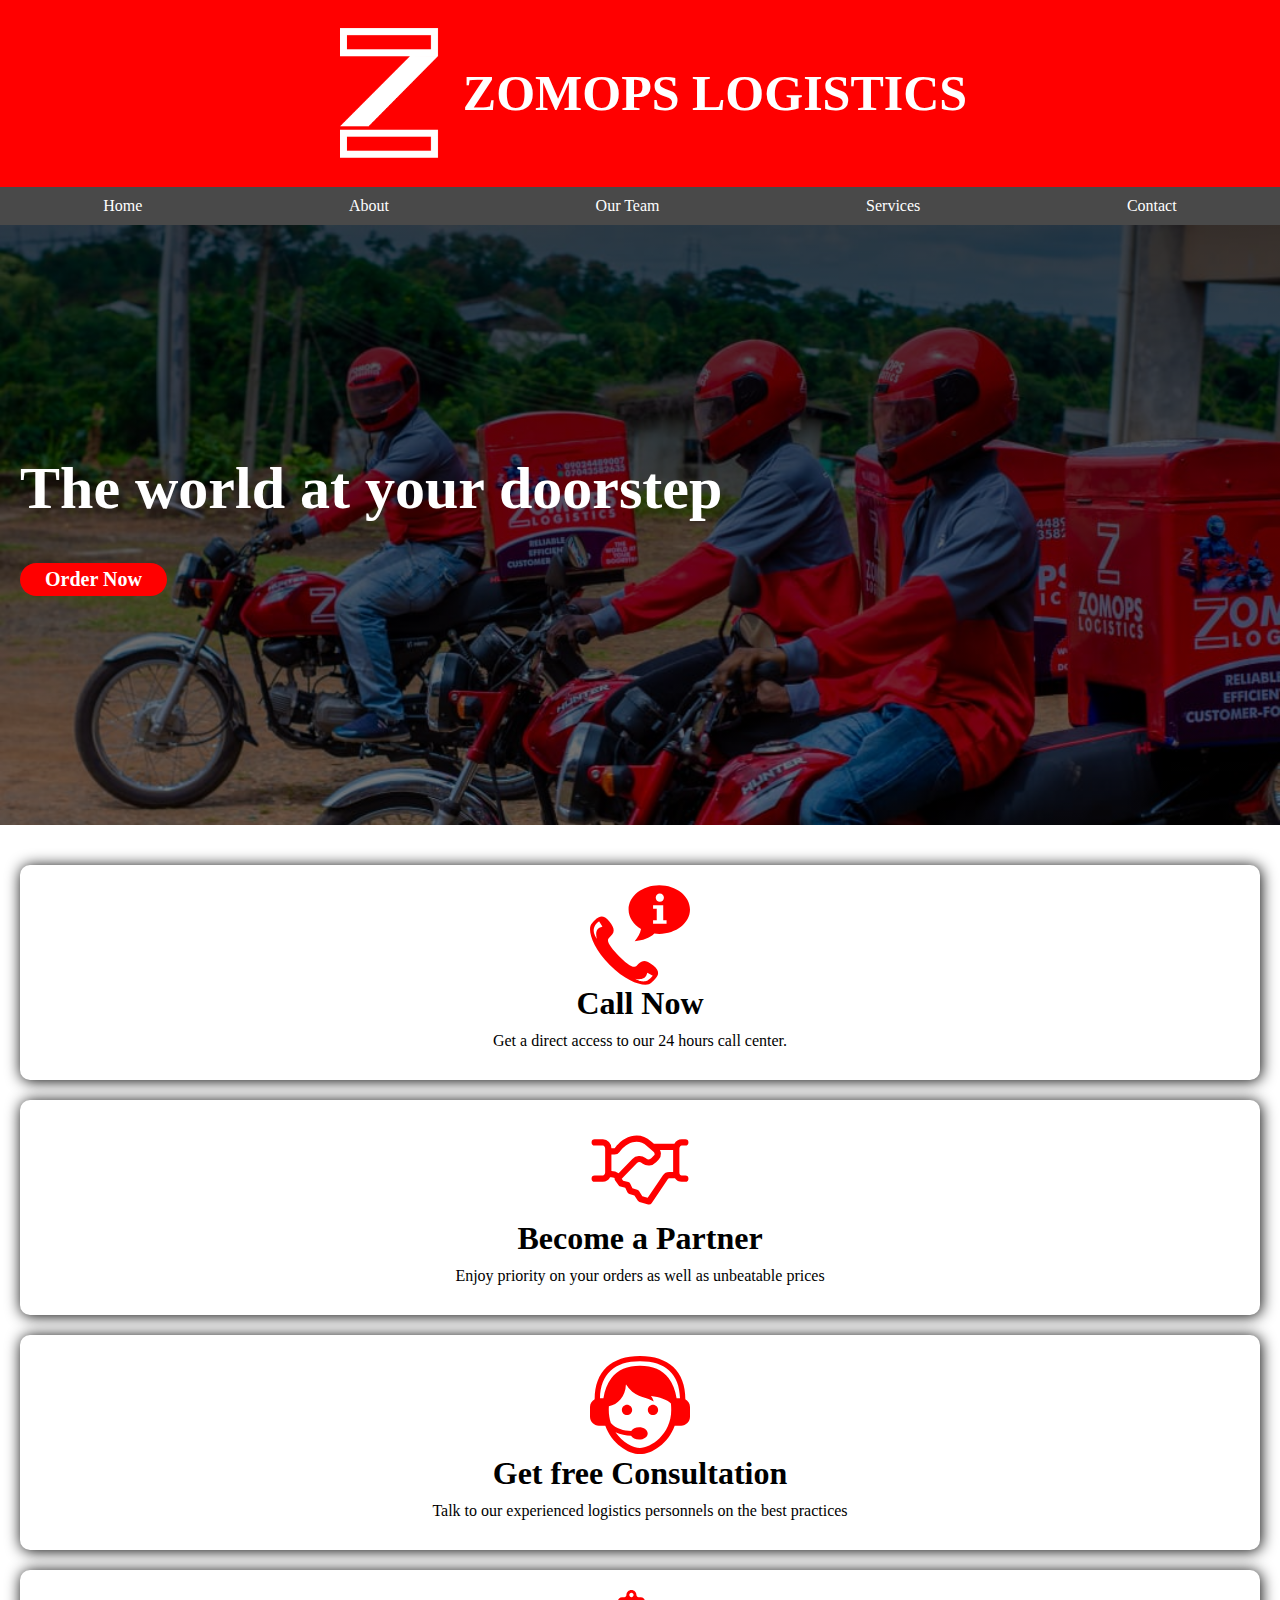
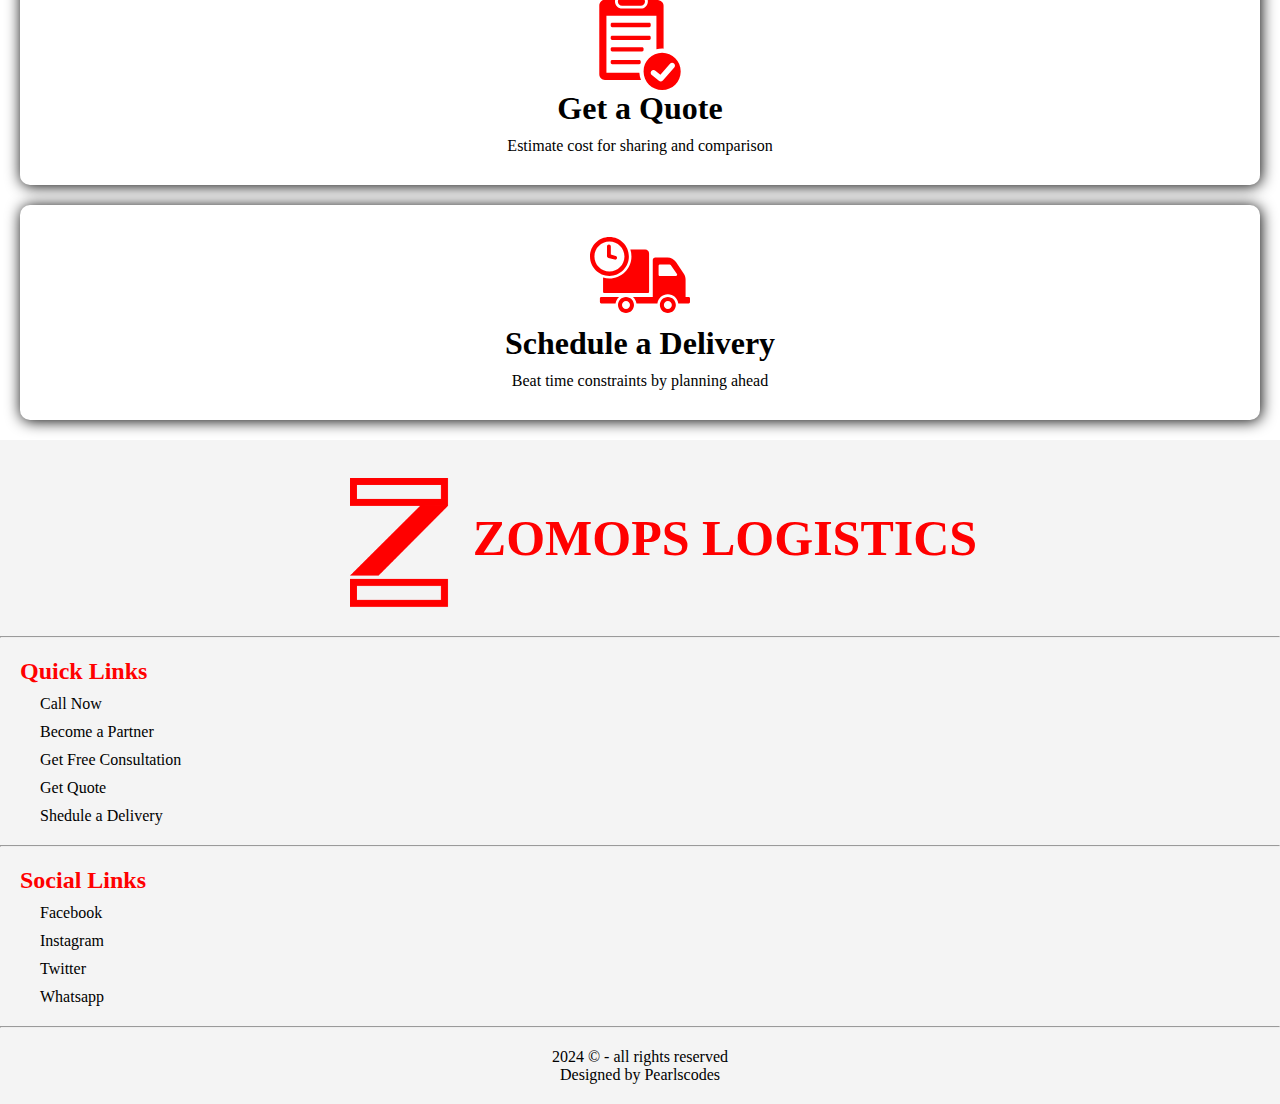
<file: index.html>
<!DOCTYPE html>
<html lang="en">
  <head>
    <meta charset="UTF-8" />
    <meta name="viewport" content="width=device-width, initial-scale=1.0" />
    <title>ZOMOPS LOGISTICS</title>
    <link rel="stylesheet" href="style.css" />
    <link rel="icon" href="RED LOGO.png" />
  </head>
  <body>
    <header>
      <img class="logo" src="White LoGO.png" alt="" />
      <h1 class="title">ZOMOPS LOGISTICS</h1>
    </header>

    <nav class="navbar">
      <a href="index.html">Home</a>
      <a href="about.html">About</a>
      <a href="team.html">Our Team</a>
      <a href="services.html">Services</a>
      <a href="contact.html">Contact</a>
    </nav>

    <main>
      <section class="segment">
        <div class="contain">
          <h1>The world at your doorstep</h1>
          <a href="sad.html"><button>Order Now</button></a>
        </div>
      </section>

      <div class="actions">
        <a href="tel:+2349024489007"
          ><div class="sdd">
            <img
              class="svg-icon"
              src="call-center-service-for-information.svg"
              alt=""
            />
            <h1>Call Now</h1>
            <p>Get a direct access to our 24 hours call center.</p>
          </div></a
        >

        <a href="bap.html"
          ><div class="sdd">
            <img class="svg-icon" src="handshake.svg" alt="" />
            <h1>Become a Partner</h1>
            <p>Enjoy priority on your orders as well as unbeatable prices</p>
          </div></a
        >

        <a href="gfc.html"
          ><div class="sdd">
            <img
              class="svg-icon"
              src="call-center-worker-with-headset.svg"
              alt=""
            />
            <h1>Get free Consultation</h1>
            <p>
              Talk to our experienced logistics personnels on the best practices
            </p>
          </div></a
        >

        <a href="gaq.html"
          ><div class="sdd">
            <img
              class="svg-icon"
              src="clipboard-verification-symbol.svg"
              alt=""
            />
            <h1>Get a Quote</h1>
            <p>Estimate cost for sharing and comparison</p>
          </div></a
        >

        <a href="sad.html"
          ><div class="sdd">
            <img
              class="svg-icon"
              src="delivery-truck-with-circular-clock.svg"
              alt=""
            />
            <h1>Schedule a Delivery</h1>
            <p>Beat time constraints by planning ahead</p>
          </div></a
        >
      </div>
    </main>
    <footer>
      <div class="footlog">
        <a href="index.html"><img class="logo2" src="RED LOGO.png" alt="" /></a>
        <h1 class="title2">ZOMOPS LOGISTICS</h1>
      </div>

      <hr />

      <div class="footsec">
        <h2>Quick Links</h2>
        <a href="tel:+2349024489007">Call Now</a>
        <a href="bap.html">Become a Partner</a>
        <a href="gfc.html">Get Free Consultation</a>
        <a href="gaq.html">Get Quote</a>
        <a href="sad.html">Shedule a Delivery</a>
      </div>

      <hr />
      <div class="footsec">
        <h2>Social Links</h2>
        <a
          href="https://www.facebook.com/profile.php?id=61550708126141&mibextid=ZbWKwL"
          >Facebook</a
        >
        <a
          href="https://www.instagram.com/zomopslogistics?igsh=MTV6ZDZrMHk1ZWdpNQ=="
          >Instagram</a
        >
        <a href="https://x.com/zomopslogistics?s=20">Twitter</a>
        <a href="whatsapp://send?phone=+2349024489007">Whatsapp</a>
      </div>

      <hr />

      <p>
        2024 &copy; - all rights reserved
        <br />
        Designed by Pearlscodes
      </p>
    </footer>
  </body>
</html>
</file>
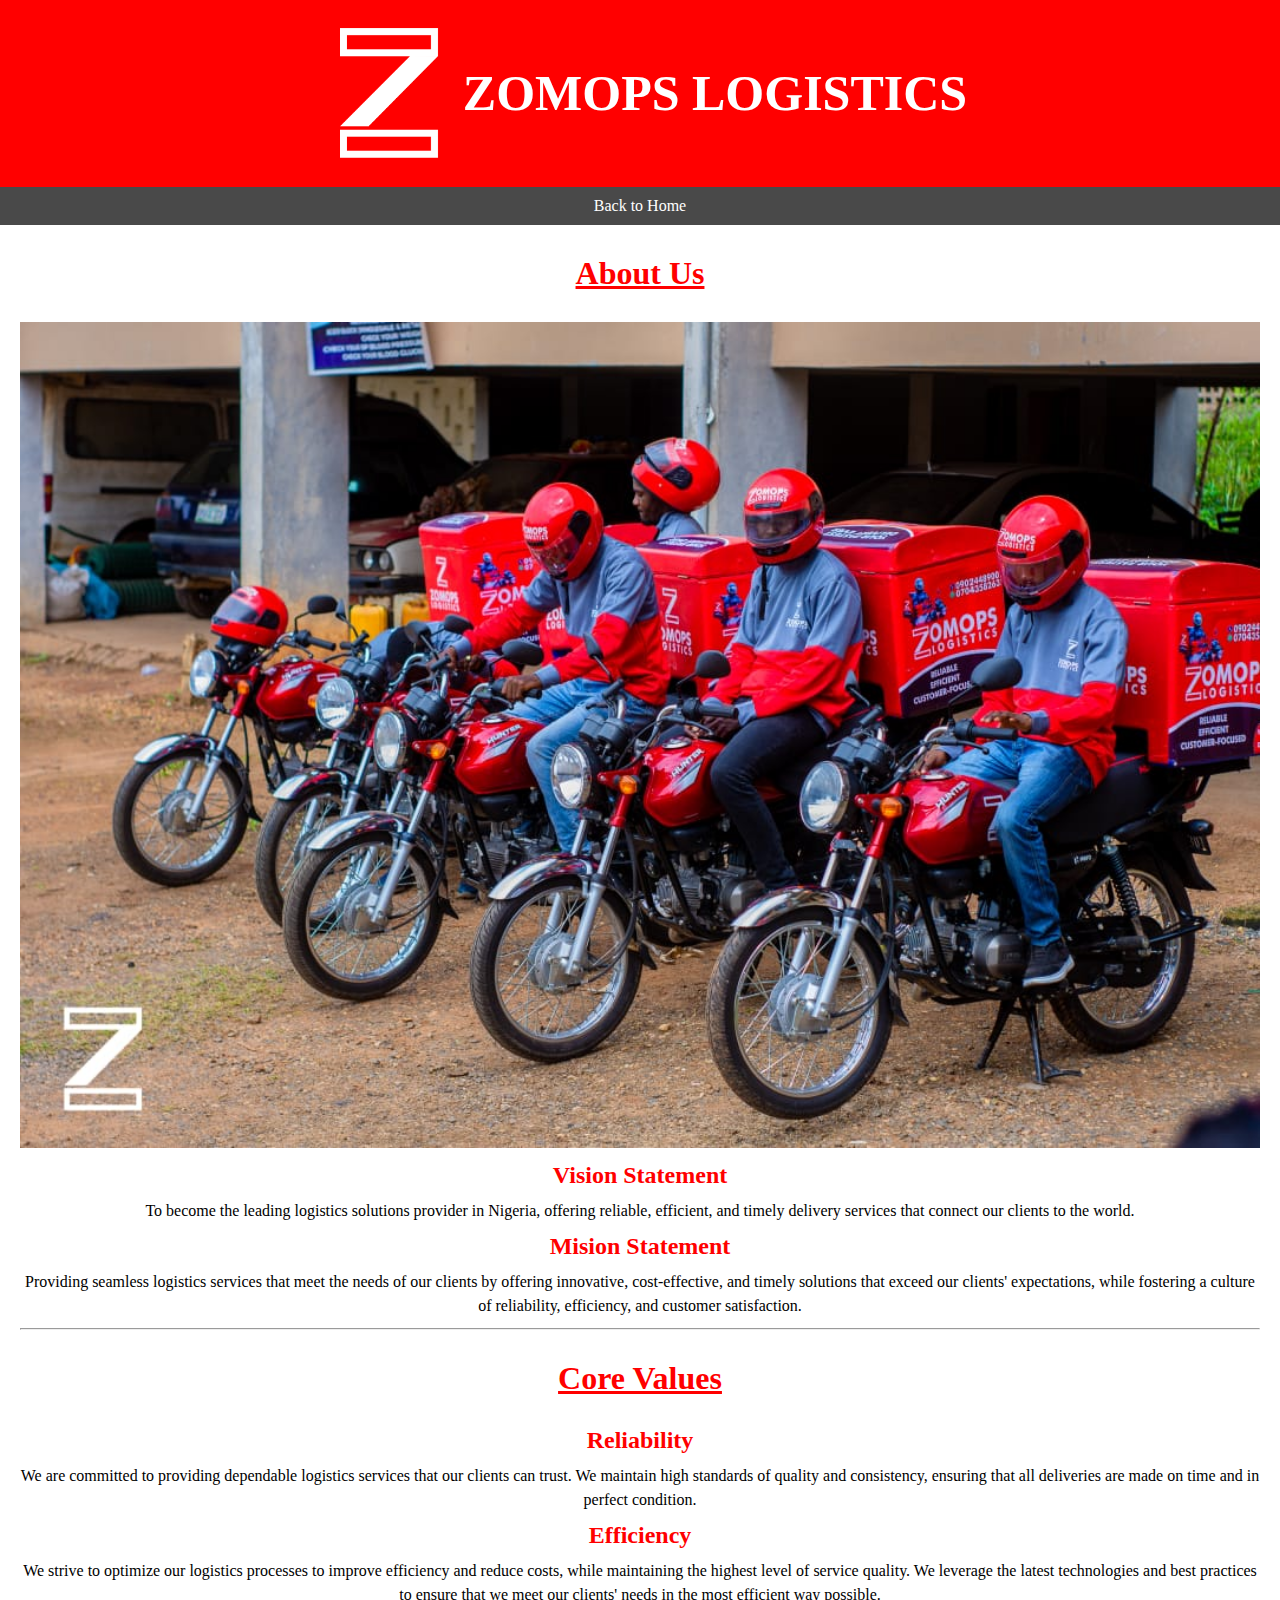
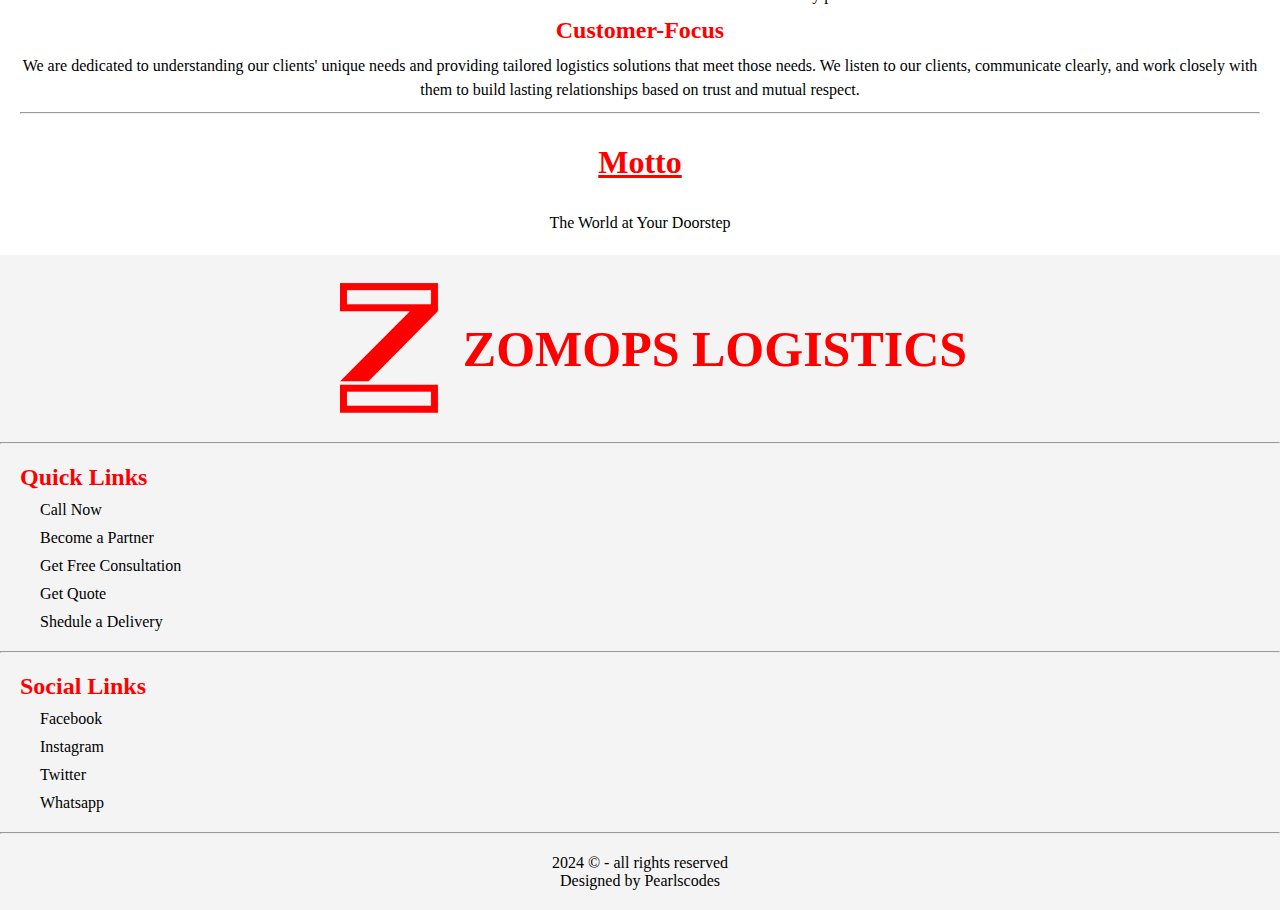
<file: about.html>
<!DOCTYPE html>
<html lang="en">
  <head>
    <meta charset="UTF-8" />
    <meta name="viewport" content="width=device-width, initial-scale=1.0" />
    <title>ZOMOPS LOGISTICS</title>
    <link rel="stylesheet" href="style.css" />
    <link rel="icon" href="RED LOGO.png" />
  </head>
  <body>
    <header>
      <img class="logo" src="White LoGO.png" alt="" />
      <h1 class="title">ZOMOPS LOGISTICS</h1>
    </header>

    <nav class="navbar">
      <a href="index.html">Back to Home</a>
    </nav>

    <main class="ara">
      <h1>About Us</h1>

      <img src="action.JPG" alt="" />
      <h2>Vision Statement</h2>
      <p>
        To become the leading logistics solutions provider in Nigeria, offering
        reliable, efficient, and timely delivery services that connect our
        clients to the world.
      </p>
      <h2>Mision Statement</h2>
      <p>
        Providing seamless logistics services that meet the needs of our clients
        by offering innovative, cost-effective, and timely solutions that exceed
        our clients' expectations, while fostering a culture of reliability,
        efficiency, and customer satisfaction.
      </p>
      <hr />
      <h1>Core Values</h1>
      <h2>Reliability</h2>
      <p>
        We are committed to providing dependable logistics services that our
        clients can trust. We maintain high standards of quality and
        consistency, ensuring that all deliveries are made on time and in
        perfect condition.
      </p>
      <h2>Efficiency</h2>
      <p>
        We strive to optimize our logistics processes to improve efficiency and
        reduce costs, while maintaining the highest level of service quality. We
        leverage the latest technologies and best practices to ensure that we
        meet our clients' needs in the most efficient way possible.
      </p>
      <h2>Customer-Focus</h2>
      <p>
        We are dedicated to understanding our clients' unique needs and
        providing tailored logistics solutions that meet those needs. We listen
        to our clients, communicate clearly, and work closely with them to build
        lasting relationships based on trust and mutual respect.
      </p>
      <hr />
      <h1>Motto</h1>
      <p>The World at Your Doorstep</p>
    </main>

    <footer>
      <div class="footlog">
        <img class="logo2" src="RED LOGO.png" alt="" />
        <h1 class="title2">ZOMOPS LOGISTICS</h1>
      </div>

      <hr />

      <div class="footsec">
        <h2>Quick Links</h2>
        <a href="tel:+2349024489007">Call Now</a>
        <a href="bap.html">Become a Partner</a>
        <a href="gfc.html">Get Free Consultation</a>
        <a href="gaq.html">Get Quote</a>
        <a href="sad.html">Shedule a Delivery</a>
      </div>

      <hr />
      <div class="footsec">
        <h2>Social Links</h2>
        <a
          href="https://www.facebook.com/profile.php?id=61550708126141&mibextid=ZbWKwL"
          >Facebook</a
        >
        <a
          href="https://www.instagram.com/zomopslogistics?igsh=MTV6ZDZrMHk1ZWdpNQ=="
          >Instagram</a
        >
        <a href="https://x.com/zomopslogistics?s=20">Twitter</a>
        <a href="whatsapp://send?phone=+2349024489007">Whatsapp</a>
      </div>

      <hr />

      <p>
        2024 &copy; - all rights reserved
        <br />
        Designed by Pearlscodes
      </p>
    </footer>
  </body>
</html>
</file>
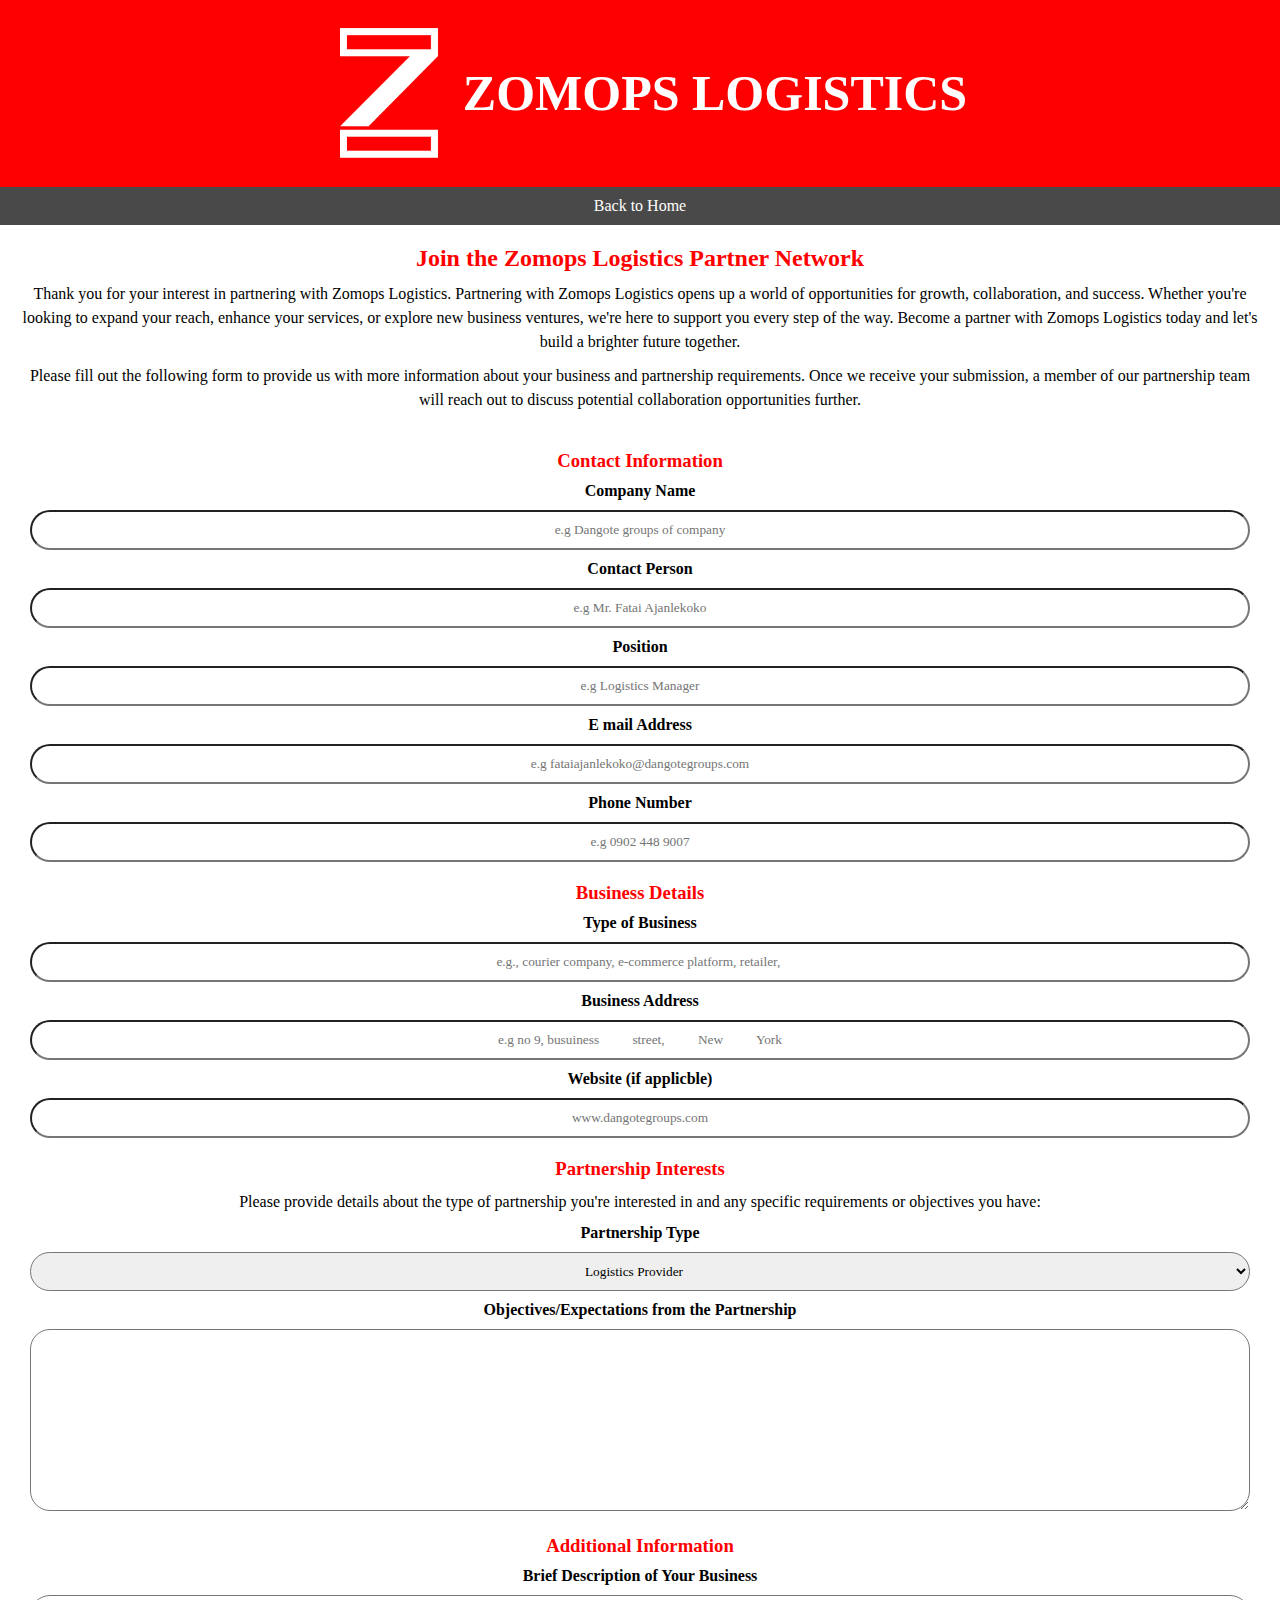
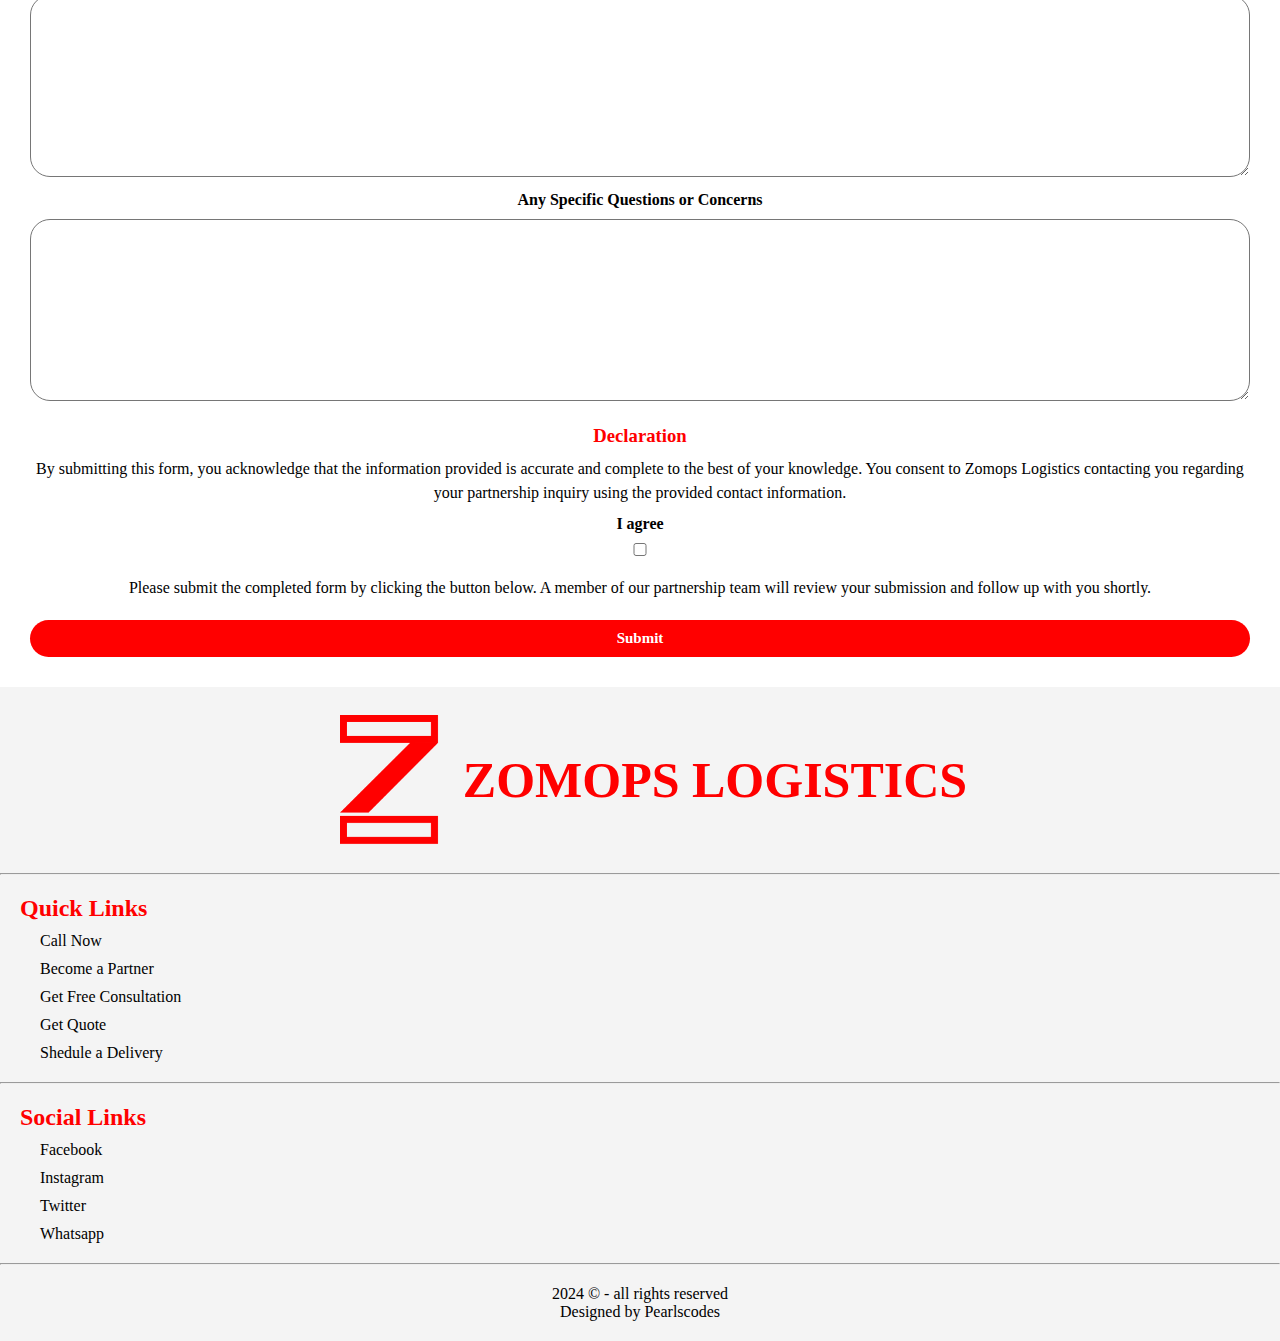
<file: bap.html>
<!DOCTYPE html>
<html lang="en">
  <head>
    <meta charset="UTF-8" />
    <meta name="viewport" content="width=device-width, initial-scale=1.0" />
    <title>ZOMOPS LOGISTICS</title>
    <link rel="stylesheet" href="style.css" />
    <link rel="icon" href="RED LOGO.png" />
  </head>
  <body>
    <header>
      <img class="logo" src="White LoGO.png" alt="" />
      <h1 class="title">ZOMOPS LOGISTICS</h1>
    </header>

    <nav class="navbar">
      <a href="index.html">Back to Home</a>
    </nav>

    <main class="ara">
      <h2>Join the Zomops Logistics Partner Network</h2>

      <p>
        Thank you for your interest in partnering with Zomops Logistics.
        Partnering with Zomops Logistics opens up a world of opportunities for
        growth, collaboration, and success. Whether you're looking to expand
        your reach, enhance your services, or explore new business ventures,
        we're here to support you every step of the way. Become a partner with
        Zomops Logistics today and let's build a brighter future together.
      </p>

      <p>
        Please fill out the following form to provide us with more information
        about your business and partnership requirements. Once we receive your
        submission, a member of our partnership team will reach out to discuss
        potential collaboration opportunities further.
      </p>
      <br />
      <form action="thankyou.html" method="get">
        <h3>Contact Information</h3>
        <label for="companyname">Company Name</label>
        <input
          type="text"
          name="companyname"
          placeholder="e.g Dangote groups of company"
          required
        />

        <label for="contactperson">Contact Person</label>
        <input
          type="text"
          name="contactperson"
          placeholder="e.g Mr. Fatai Ajanlekoko"
          required
        />

        <label for="position">Position</label>
        <input
          type="text"
          name="position"
          placeholder="e.g Logistics Manager"
          required
        />

        <label for="email">E mail Address</label>
        <input
          type="email"
          name="email"
          placeholder="e.g fataiajanlekoko@dangotegroups.com"
          required
        />

        <label for="number">Phone Number</label>
        <input
          type="text"
          name="number"
          placeholder="e.g 0902 448 9007"
          required
        />

        <h3>Business Details</h3>

        <label for="type">Type of Business</label>
        <input
          type="text"
          name="type"
          placeholder="e.g., courier company, e-commerce platform, retailer, "
        />

        <label for="address">Business Address</label>
        <input
          type="text"
          name="address"
          placeholder="e.g no 9, busuiness
          street,
          New
          York"
        />

        <label for="websites">Website (if applicble)</label>
        <input type="text" name="website" placeholder="www.dangotegroups.com" />

        <h3>Partnership Interests</h3>
        <p>
          Please provide details about the type of partnership you're interested
          in and any specific requirements or objectives you have:
        </p>

        <label for="nature">Partnership Type</label>
        <select name="nature" id="">
          <option value="">Logistics Provider</option>
          <option value="">Distribution Provider</option>
          <option value="">Affiliate Program</option>
          <option value="">Storage Provider</option>
          <option value="">Others</option>
        </select>

        <label for="objectives"
          >Objectives/Expectations from the Partnership</label
        >
        <textarea name="objectives" id="" cols="30" rows="10"></textarea>

        <h3>Additional Information</h3>

        <label for="desc">Brief Description of Your Business</label>
        <textarea name="desc" id="" cols="30" rows="10"></textarea>

        <label for="add">Any Specific Questions or Concerns</label>
        <textarea name="add" id="" cols="30" rows="10"></textarea>

        <h3>Declaration</h3>
        <p>
          By submitting this form, you acknowledge that the information provided
          is accurate and complete to the best of your knowledge. You consent to
          Zomops Logistics contacting you regarding your partnership inquiry
          using the provided contact information.
        </p>
        <label for="check">I agree</label>
        <input type="checkbox" required />

        <p>
          Please submit the completed form by clicking the button below. A
          member of our partnership team will review your submission and follow
          up with you shortly.
        </p>

        <input class="order" type="submit" />
      </form>
    </main>

    <footer>
      <div class="footlog">
        <img class="logo2" src="RED LOGO.png" alt="" />
        <h1 class="title2">ZOMOPS LOGISTICS</h1>
      </div>

      <hr />

      <div class="footsec">
        <h2>Quick Links</h2>
        <a href="tel:+2349024489007">Call Now</a>
        <a href="bap.html">Become a Partner</a>
        <a href="gfc.html">Get Free Consultation</a>
        <a href="gaq.html">Get Quote</a>
        <a href="sad.html">Shedule a Delivery</a>
      </div>

      <hr />
      <div class="footsec">
        <h2>Social Links</h2>
        <a
          href="https://www.facebook.com/profile.php?id=61550708126141&mibextid=ZbWKwL"
          >Facebook</a
        >
        <a
          href="https://www.instagram.com/zomopslogistics?igsh=MTV6ZDZrMHk1ZWdpNQ=="
          >Instagram</a
        >
        <a href="https://x.com/zomopslogistics?s=20">Twitter</a>
        <a href="whatsapp://send?phone=+2349024489007">Whatsapp</a>
      </div>

      <hr />

      <p>
        2024 &copy; - all rights reserved
        <br />
        Designed by Pearlscodes
      </p>
    </footer>
  </body>
</html>
</file>
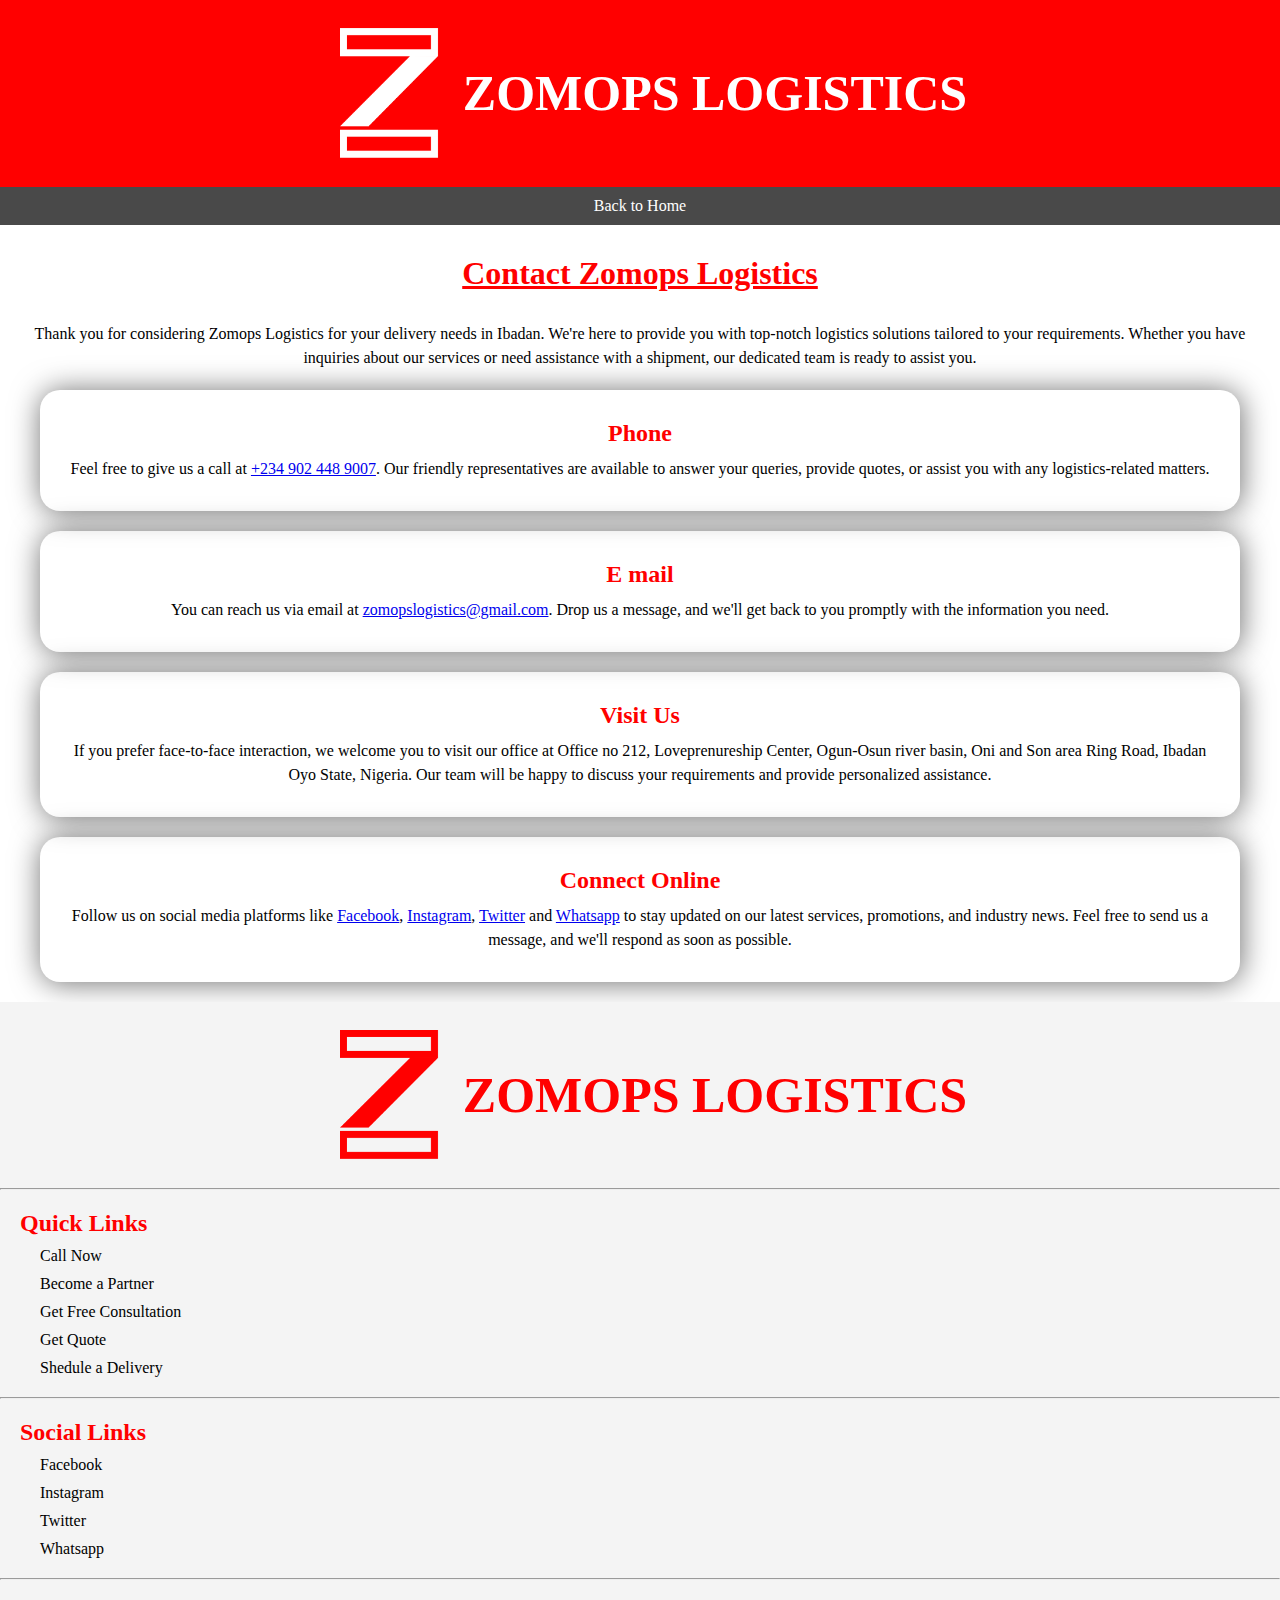
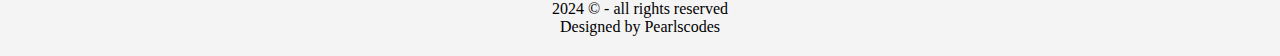
<file: contact.html>
<!DOCTYPE html>
<html lang="en">
  <head>
    <meta charset="UTF-8" />
    <meta name="viewport" content="width=device-width, initial-scale=1.0" />
    <title>ZOMOPS LOGISTICS</title>
    <link rel="stylesheet" href="style.css" />
    <link rel="icon" href="RED LOGO.png" />
  </head>
  <body>
    <header>
      <img class="logo" src="White LoGO.png" alt="" />
      <h1 class="title">ZOMOPS LOGISTICS</h1>
    </header>

    <nav class="navbar">
      <a href="index.html">Back to Home</a>
    </nav>

    <main class="ara">
      <h1>Contact Zomops Logistics</h1>
      <p>
        Thank you for considering Zomops Logistics for your delivery needs in
        Ibadan. We're here to provide you with top-notch logistics solutions
        tailored to your requirements. Whether you have inquiries about our
        services or need assistance with a shipment, our dedicated team is ready
        to assist you.
      </p>

      <div class="serve">
        <h2>Phone</h2>
        <p>
          Feel free to give us a call at
          <a href="tel:+2349024489007">+234 902 448 9007</a>. Our friendly
          representatives are available to answer your queries, provide quotes,
          or assist you with any logistics-related matters.
        </p>
      </div>

      <div class="serve">
        <h2>E mail</h2>
        <p>
          You can reach us via email at
          <a href="mailto:zomopslogistics@gmail.com"
            >zomopslogistics@gmail.com</a
          >. Drop us a message, and we'll get back to you promptly with the
          information you need.
        </p>
      </div>

      <div class="serve">
        <h2>Visit Us</h2>
        <p>
          If you prefer face-to-face interaction, we welcome you to visit our
          office at Office no 212, Loveprenureship Center, Ogun-Osun river
          basin, Oni and Son area Ring Road, Ibadan Oyo State, Nigeria. Our team
          will be happy to discuss your requirements and provide personalized
          assistance.
        </p>
      </div>

      <div class="serve">
        <h2>Connect Online</h2>
        <p>
          Follow us on social media platforms like
          <a
            href="https://www.facebook.com/profile.php?id=61550708126141&mibextid=ZbWKwL"
            >Facebook</a
          >,
          <a
            href="https://www.instagram.com/zomopslogistics?igsh=MTV6ZDZrMHk1ZWdpNQ=="
            >Instagram</a
          >, <a href="https://x.com/zomopslogistics?s=20">Twitter</a> and
          <a href="whatsapp://send?phone=+2349024489007">Whatsapp</a>
          to stay updated on our latest services, promotions, and industry news.
          Feel free to send us a message, and we'll respond as soon as possible.
        </p>
      </div>
    </main>

    <footer>
      <div class="footlog">
        <img class="logo2" src="RED LOGO.png" alt="" />
        <h1 class="title2">ZOMOPS LOGISTICS</h1>
      </div>

      <hr />

      <div class="footsec">
        <h2>Quick Links</h2>
        <a href="tel:+2349024489007">Call Now</a>
        <a href="bap.html">Become a Partner</a>
        <a href="gfc.html">Get Free Consultation</a>
        <a href="gaq.html">Get Quote</a>
        <a href="sad.html">Shedule a Delivery</a>
      </div>

      <hr />
      <div class="footsec">
        <h2>Social Links</h2>
        <a
          href="https://www.facebook.com/profile.php?id=61550708126141&mibextid=ZbWKwL"
          >Facebook</a
        >
        <a
          href="https://www.instagram.com/zomopslogistics?igsh=MTV6ZDZrMHk1ZWdpNQ=="
          >Instagram</a
        >
        <a href="https://x.com/zomopslogistics?s=20">Twitter</a>
        <a href="whatsapp://send?phone=+2349024489007">Whatsapp</a>
      </div>

      <hr />

      <p>
        2024 &copy; - all rights reserved
        <br />
        Designed by Pearlscodes
      </p>
    </footer>
  </body>
</html>
</file>
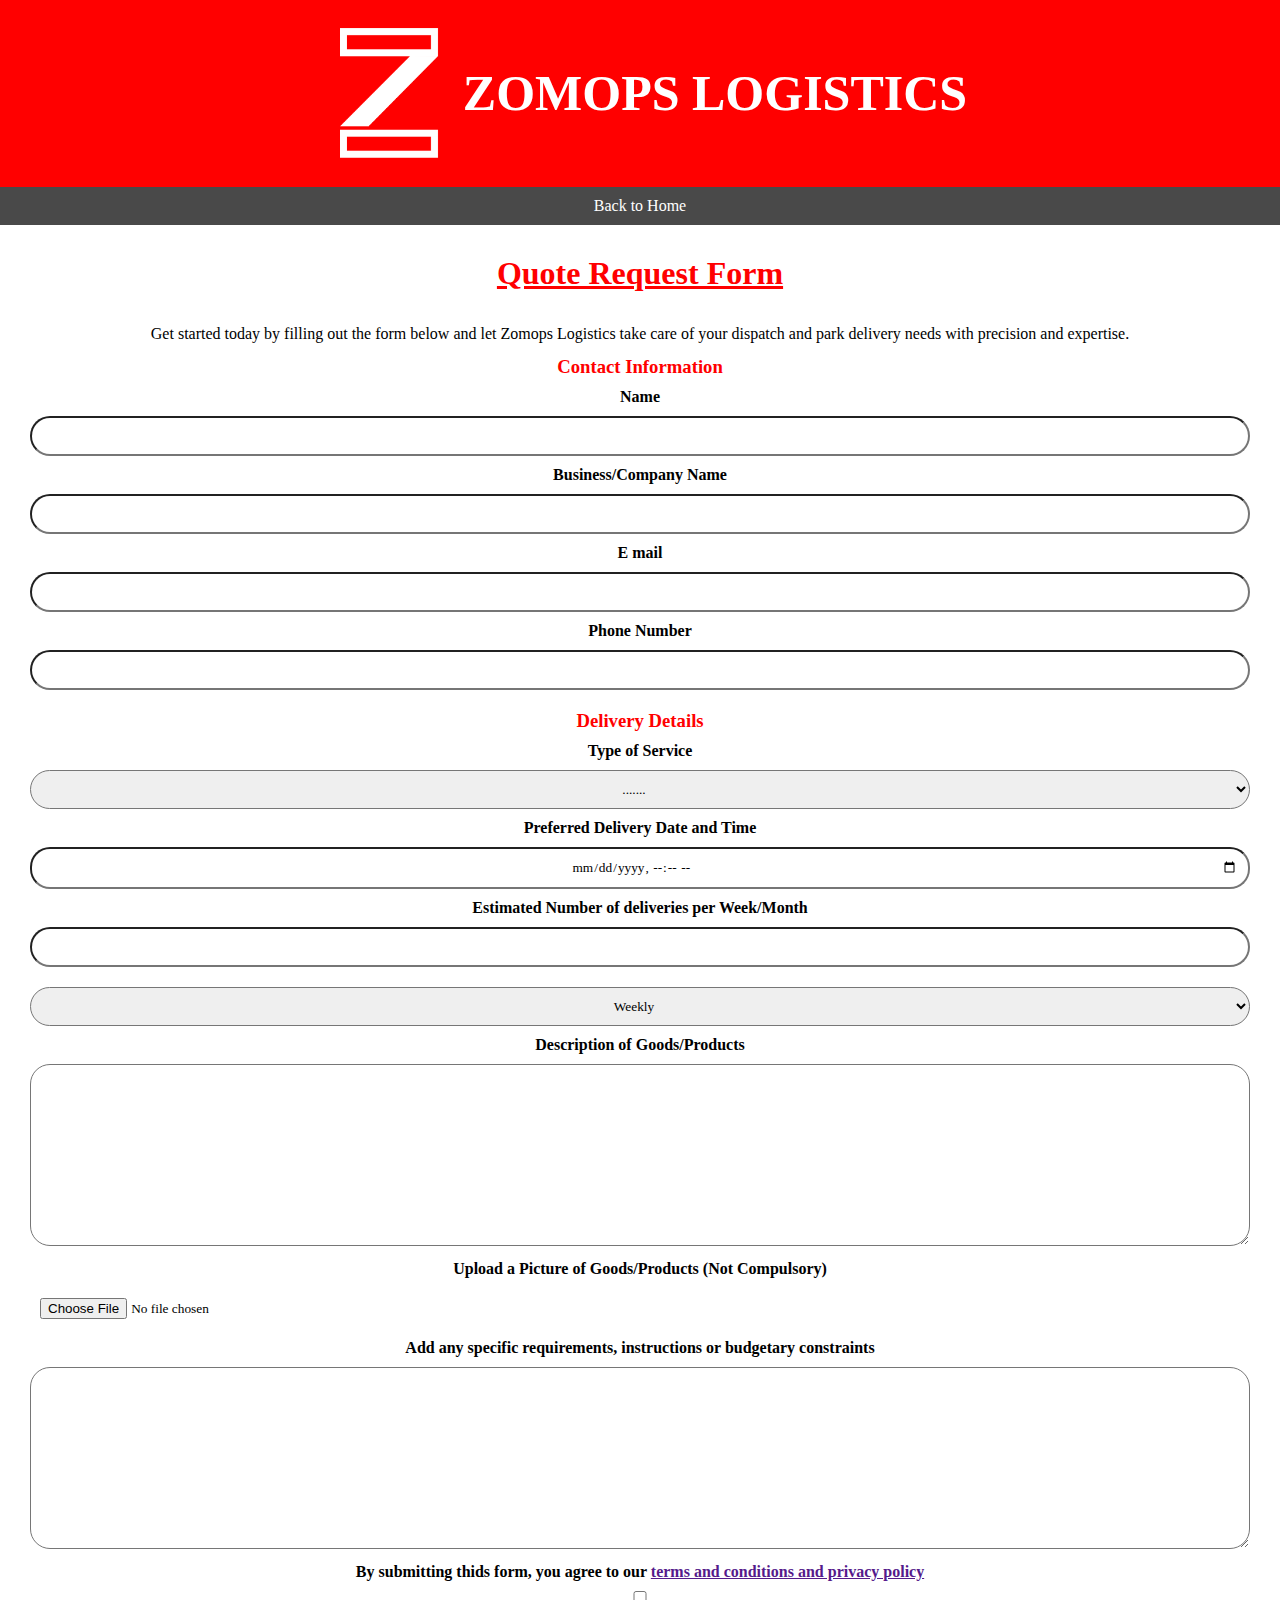
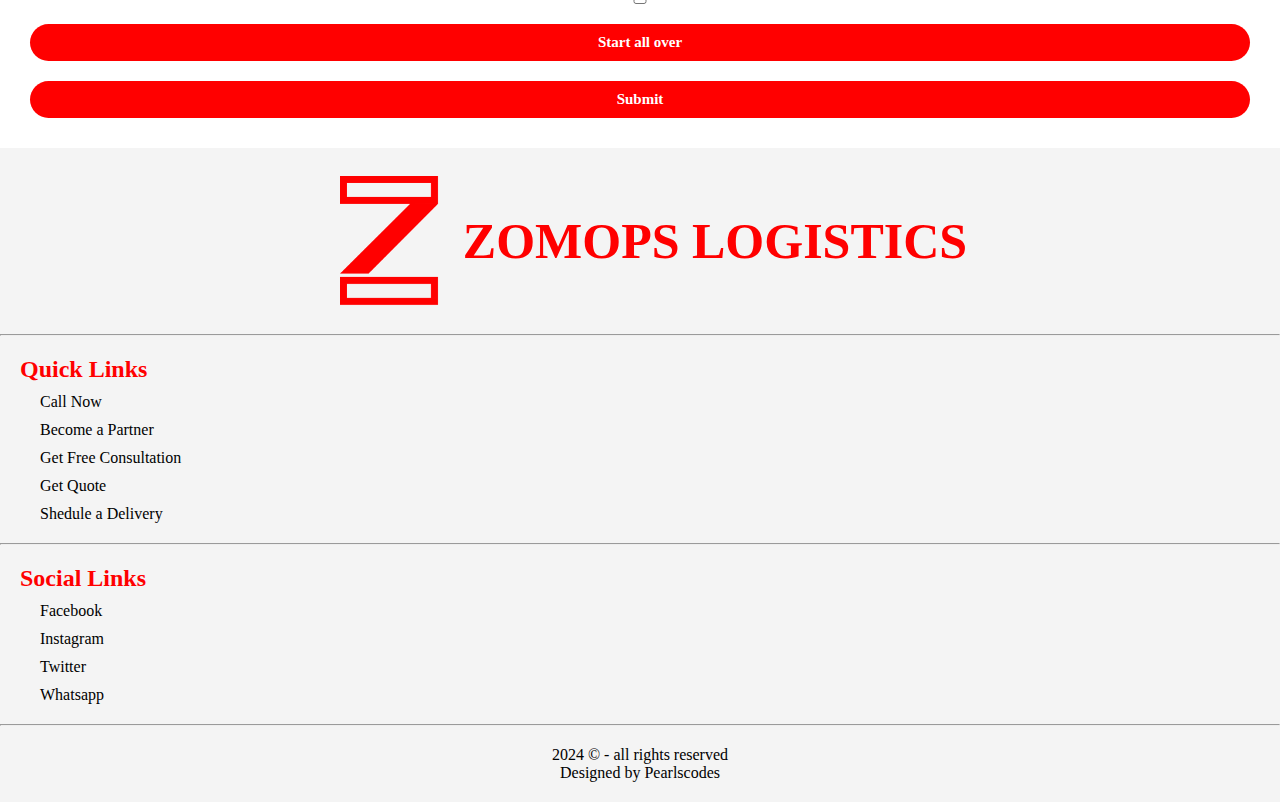
<file: gaq.html>
<!DOCTYPE html>
<html lang="en">
  <head>
    <meta charset="UTF-8" />
    <meta name="viewport" content="width=device-width, initial-scale=1.0" />
    <title>ZOMOPS LOGISTICS</title>
    <link rel="stylesheet" href="style.css" />
    <link rel="icon" href="RED LOGO.png" />
  </head>
  <body>
    <header>
      <img class="logo" src="White LoGO.png" alt="" />
      <h1 class="title">ZOMOPS LOGISTICS</h1>
    </header>

    <nav class="navbar">
      <a href="index.html">Back to Home</a>
    </nav>

    <main class="ara">
      <h1>Quote Request Form</h1>
      <p>
        Get started today by filling out the form below and let Zomops Logistics
        take care of your dispatch and park delivery needs with precision and
        expertise.
      </p>
      <form action="thankyou2.html" method="get">
        <h3>Contact Information</h3>

        <label for="name">Name</label>
        <input name="name" type="text" />

        <label for="bname">Business/Company Name</label>
        <input name="bname" type="text" />

        <label for="email">E mail</label>
        <input name="email" type="email" />

        <label for="number">Phone Number</label>
        <input name="number" type="tel" />

        <h3>Delivery Details</h3>

        <label for="stype">Type of Service</label>
        <select name="stype" id="">
          <option value="">.......</option>
          <option value="">Dispatch</option>
          <option value="">Park Delivery</option>
          <option value="">Both</option>
        </select>

        <label for="date">Preferred Delivery Date and Time</label>
        <input name="date" type="datetime-local" />

        <br />

        <label for="est">Estimated Number of deliveries per Week/Month</label>
        <input name="est" type="number" />
        <select name="est" id="">
          <option value="">Weekly</option>
          <option value="">Yearly</option>
        </select>

        <label for="product">Description of Goods/Products</label>
        <textarea name="product" id="" cols="30" rows="10"></textarea>

        <label for=""
          >Upload a Picture of Goods/Products (Not Compulsory)</label
        >
        <input type="file" />

        <label for="adinfo"
          >Add any specific requirements, instructions or budgetary
          constraints</label
        >
        <textarea name="adinfo" id="" cols="30" rows="10"></textarea>

        <label for="check"
          >By submitting thids form, you agree to our
          <a href="">terms and conditions and privacy policy</a></label
        >
        <input name="check" type="checkbox" required />

        <input class="order" type="reset" value="Start all over" />
        <input class="order" type="submit" value="Submit" />
      </form>
    </main>

    <footer>
      <div class="footlog">
        <img class="logo2" src="RED LOGO.png" alt="" />
        <h1 class="title2">ZOMOPS LOGISTICS</h1>
      </div>

      <hr />

      <div class="footsec">
        <h2>Quick Links</h2>
        <a href="tel:+2349024489007">Call Now</a>
        <a href="bap.html">Become a Partner</a>
        <a href="gfc.html">Get Free Consultation</a>
        <a href="gaq.html">Get Quote</a>
        <a href="sad.html">Shedule a Delivery</a>
      </div>

      <hr />
      <div class="footsec">
        <h2>Social Links</h2>
        <a
          href="https://www.facebook.com/profile.php?id=61550708126141&mibextid=ZbWKwL"
          >Facebook</a
        >
        <a
          href="https://www.instagram.com/zomopslogistics?igsh=MTV6ZDZrMHk1ZWdpNQ=="
          >Instagram</a
        >
        <a href="https://x.com/zomopslogistics?s=20">Twitter</a>
        <a href="whatsapp://send?phone=+2349024489007">Whatsapp</a>
      </div>

      <hr />

      <p>
        2024 &copy; - all rights reserved
        <br />
        Designed by Pearlscodes
      </p>
    </footer>
  </body>
</html>
</file>
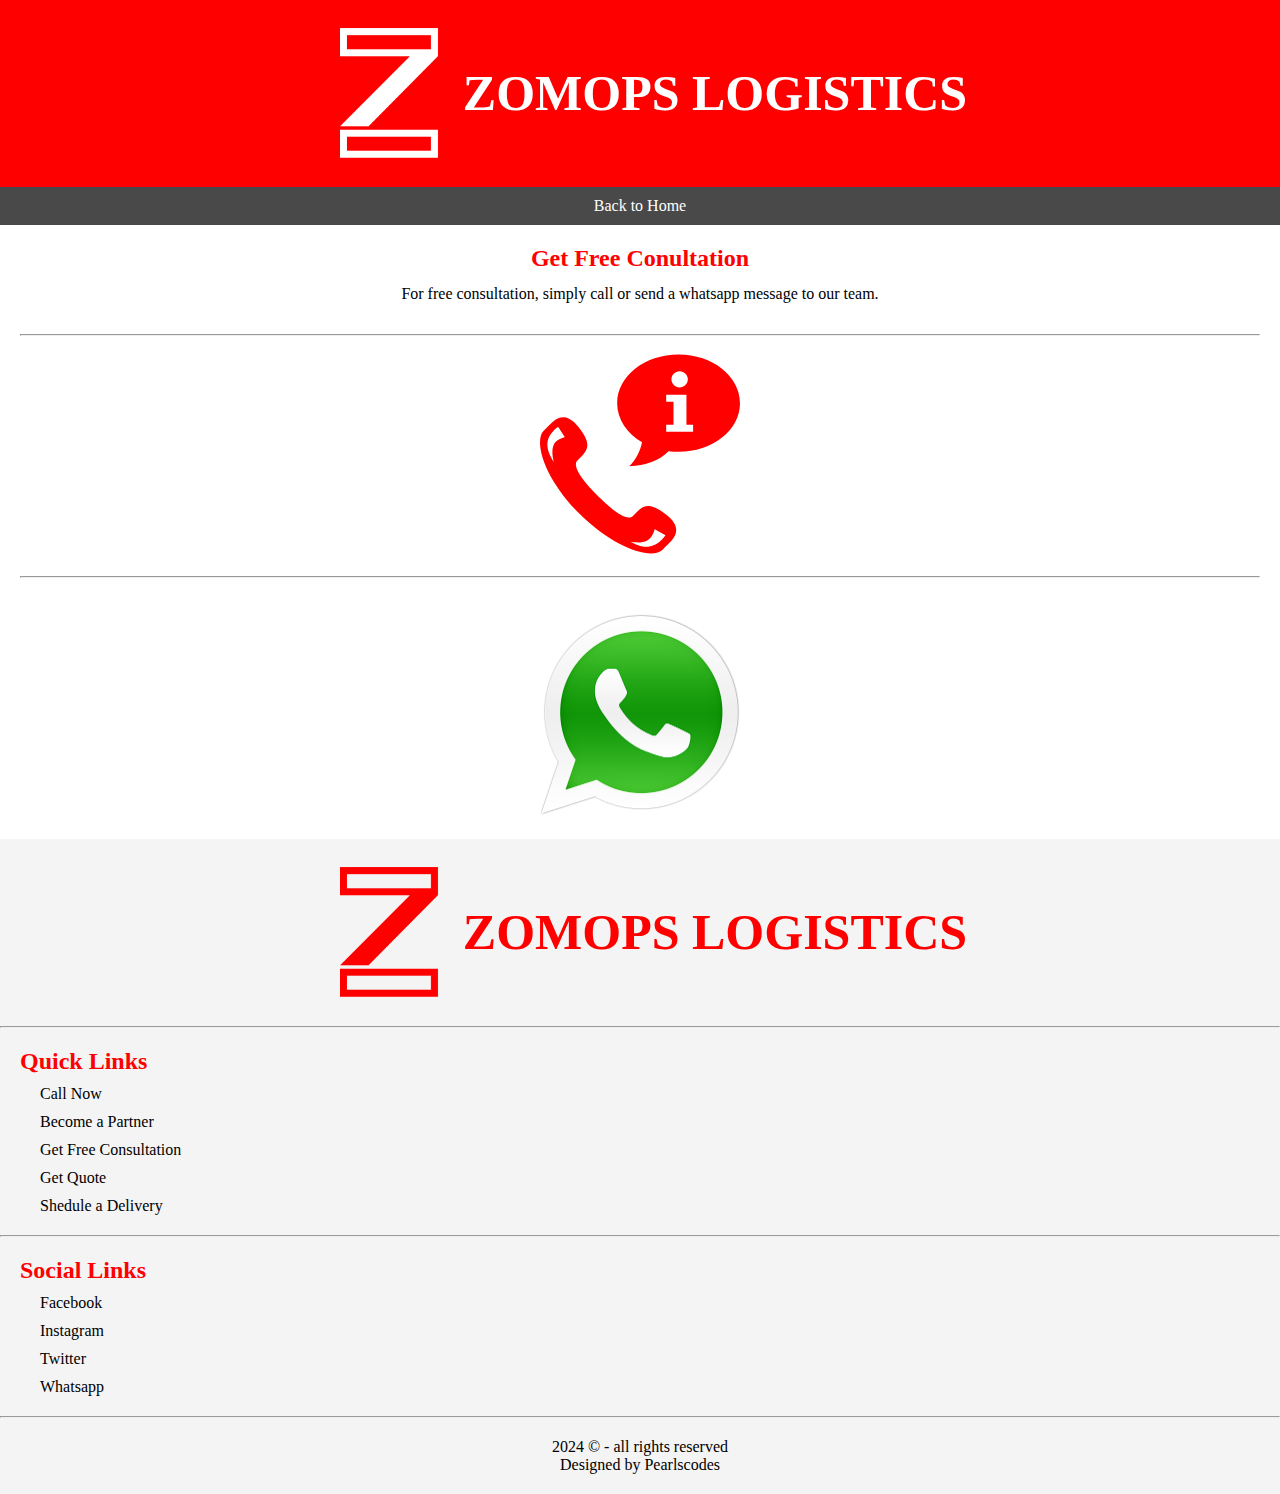
<file: gfc.html>
<!DOCTYPE html>
<html lang="en">
  <head>
    <meta charset="UTF-8" />
    <meta name="viewport" content="width=device-width, initial-scale=1.0" />
    <title>ZOMOPS LOGISTICS</title>
    <link rel="stylesheet" href="style.css" />
    <link rel="icon" href="RED LOGO.png" />
  </head>
  <body>
    <header>
      <img class="logo" src="White LoGO.png" alt="" />
      <h1 class="title">ZOMOPS LOGISTICS</h1>
    </header>

    <nav class="navbar">
      <a href="index.html">Back to Home</a>
    </nav>

    <main class="ara">
      <h2>Get Free Conultation</h2>
      <p>
        For free consultation, simply call or send a whatsapp message to our
        team.
      </p>

      <br />

      <hr />
      <br />
      <a href="tel:+2349024489007"
        ><img
          style="width: 200px"
          src="call-center-service-for-information.svg"
          alt=""
      /></a>
      <br />
      <br />
      <hr />

      <br />
      <br />
      <a href="whatsapp://send?phone=+2349024489007"
        ><img style="width: 200px" class="svg-icon" src="whatsapp.png" alt=""
      /></a>
    </main>

    <footer>
      <div class="footlog">
        <img class="logo2" src="RED LOGO.png" alt="" />
        <h1 class="title2">ZOMOPS LOGISTICS</h1>
      </div>

      <hr />

      <div class="footsec">
        <h2>Quick Links</h2>
        <a href="tel:+2349024489007">Call Now</a>
        <a href="bap.html">Become a Partner</a>
        <a href="gfc.html">Get Free Consultation</a>
        <a href="gaq.html">Get Quote</a>
        <a href="sad.html">Shedule a Delivery</a>
      </div>

      <hr />
      <div class="footsec">
        <h2>Social Links</h2>
        <a
          href="https://www.facebook.com/profile.php?id=61550708126141&mibextid=ZbWKwL"
          >Facebook</a
        >
        <a
          href="https://www.instagram.com/zomopslogistics?igsh=MTV6ZDZrMHk1ZWdpNQ=="
          >Instagram</a
        >
        <a href="https://x.com/zomopslogistics?s=20">Twitter</a>
        <a href="whatsapp://send?phone=+2349024489007">Whatsapp</a>
      </div>

      <hr />

      <p>
        2024 &copy; - all rights reserved
        <br />
        Designed by Pearlscodes
      </p>
    </footer>
  </body>
</html>
</file>
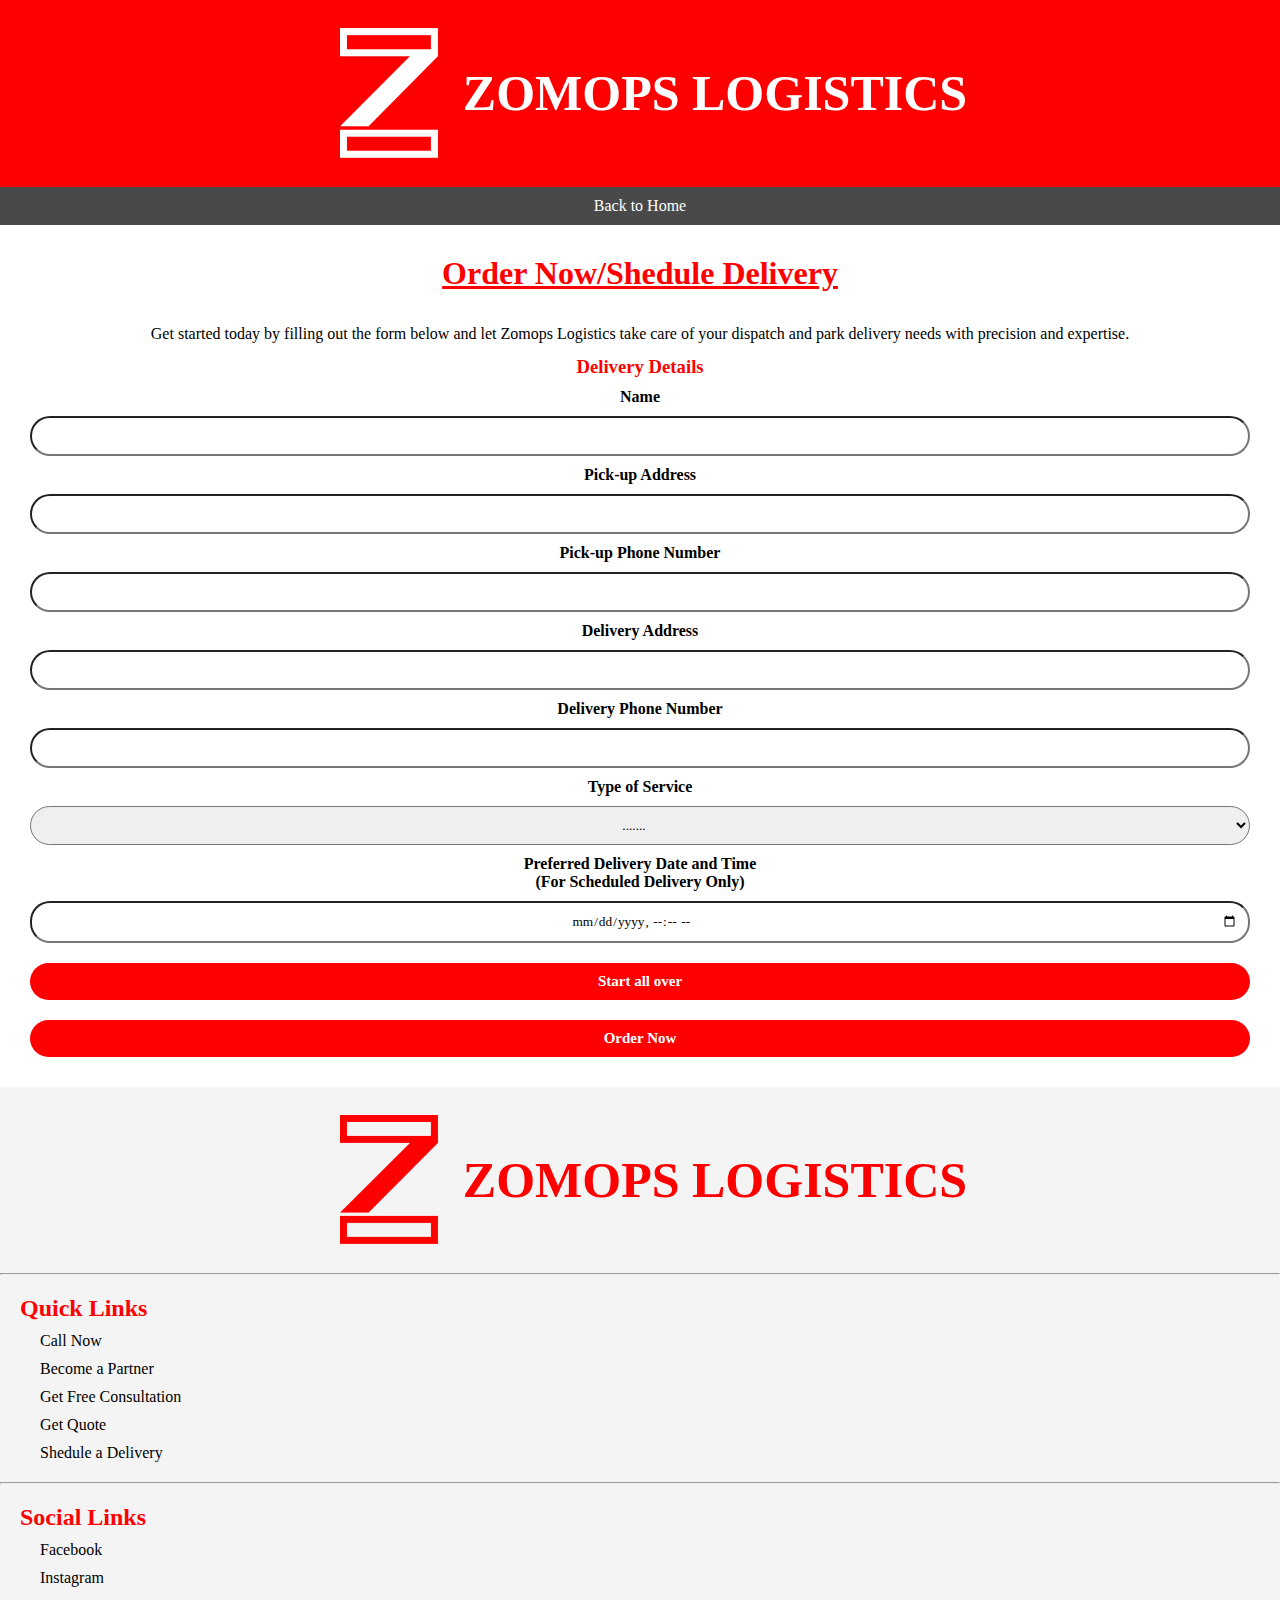
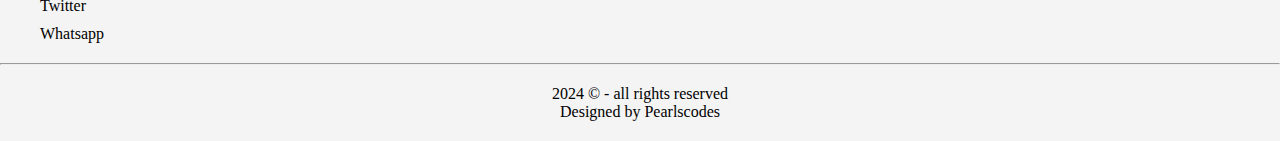
<file: sad.html>
<!DOCTYPE html>
<html lang="en">
  <head>
    <meta charset="UTF-8" />
    <meta name="viewport" content="width=device-width, initial-scale=1.0" />
    <title>ZOMOPS LOGISTICS</title>
    <link rel="stylesheet" href="style.css" />
    <link rel="icon" href="RED LOGO.png" />
  </head>
  <body>
    <header>
      <img class="logo" src="White LoGO.png" alt="" />
      <h1 class="title">ZOMOPS LOGISTICS</h1>
    </header>

    <nav class="navbar">
      <a href="index.html">Back to Home</a>
    </nav>

    <main class="ara">
      <h1>Order Now/Shedule Delivery</h1>
      <p>
        Get started today by filling out the form below and let Zomops Logistics
        take care of your dispatch and park delivery needs with precision and
        expertise.
      </p>
      <form action="thankyou3.html" method="get">
        <h3>Delivery Details</h3>

        <label for="name">Name</label>
        <input name="name" type="text" required />

        <label for="bname">Pick-up Address</label>
        <input name="bname" type="text" required />

        <label for="email">Pick-up Phone Number</label>
        <input name="email" type="tel" required />

        <label for="number">Delivery Address</label>
        <input name="number" type="text" required />

        <label for="number">Delivery Phone Number</label>
        <input name="number" type="tel" required />

        <label for="stype">Type of Service</label>
        <select name="stype" id="" required>
          <option value="">.......</option>
          <option value="">Doorstep Delivery</option>
          <option value="">Park Delivery</option>
          <option value="">Both</option>
        </select>

        <label for="date"
          >Preferred Delivery Date and Time <br />
          (For Scheduled Delivery Only)</label
        >
        <input name="date" type="datetime-local" />

        <input class="order" type="reset" value="Start all over" />
        <input class="order" type="submit" value="Order Now" />
      </form>
    </main>

    <footer>
      <div class="footlog">
        <img class="logo2" src="RED LOGO.png" alt="" />
        <h1 class="title2">ZOMOPS LOGISTICS</h1>
      </div>

      <hr />

      <div class="footsec">
        <h2>Quick Links</h2>
        <a href="tel:+2349024489007">Call Now</a>
        <a href="bap.html">Become a Partner</a>
        <a href="gfc.html">Get Free Consultation</a>
        <a href="gaq.html">Get Quote</a>
        <a href="sad.html">Shedule a Delivery</a>
      </div>

      <hr />
      <div class="footsec">
        <h2>Social Links</h2>
        <a
          href="https://www.facebook.com/profile.php?id=61550708126141&mibextid=ZbWKwL"
          >Facebook</a
        >
        <a
          href="https://www.instagram.com/zomopslogistics?igsh=MTV6ZDZrMHk1ZWdpNQ=="
          >Instagram</a
        >
        <a href="https://x.com/zomopslogistics?s=20">Twitter</a>
        <a href="whatsapp://send?phone=+2349024489007">Whatsapp</a>
      </div>

      <hr />

      <p>
        2024 &copy; - all rights reserved
        <br />
        Designed by Pearlscodes
      </p>
    </footer>
  </body>
</html>
</file>
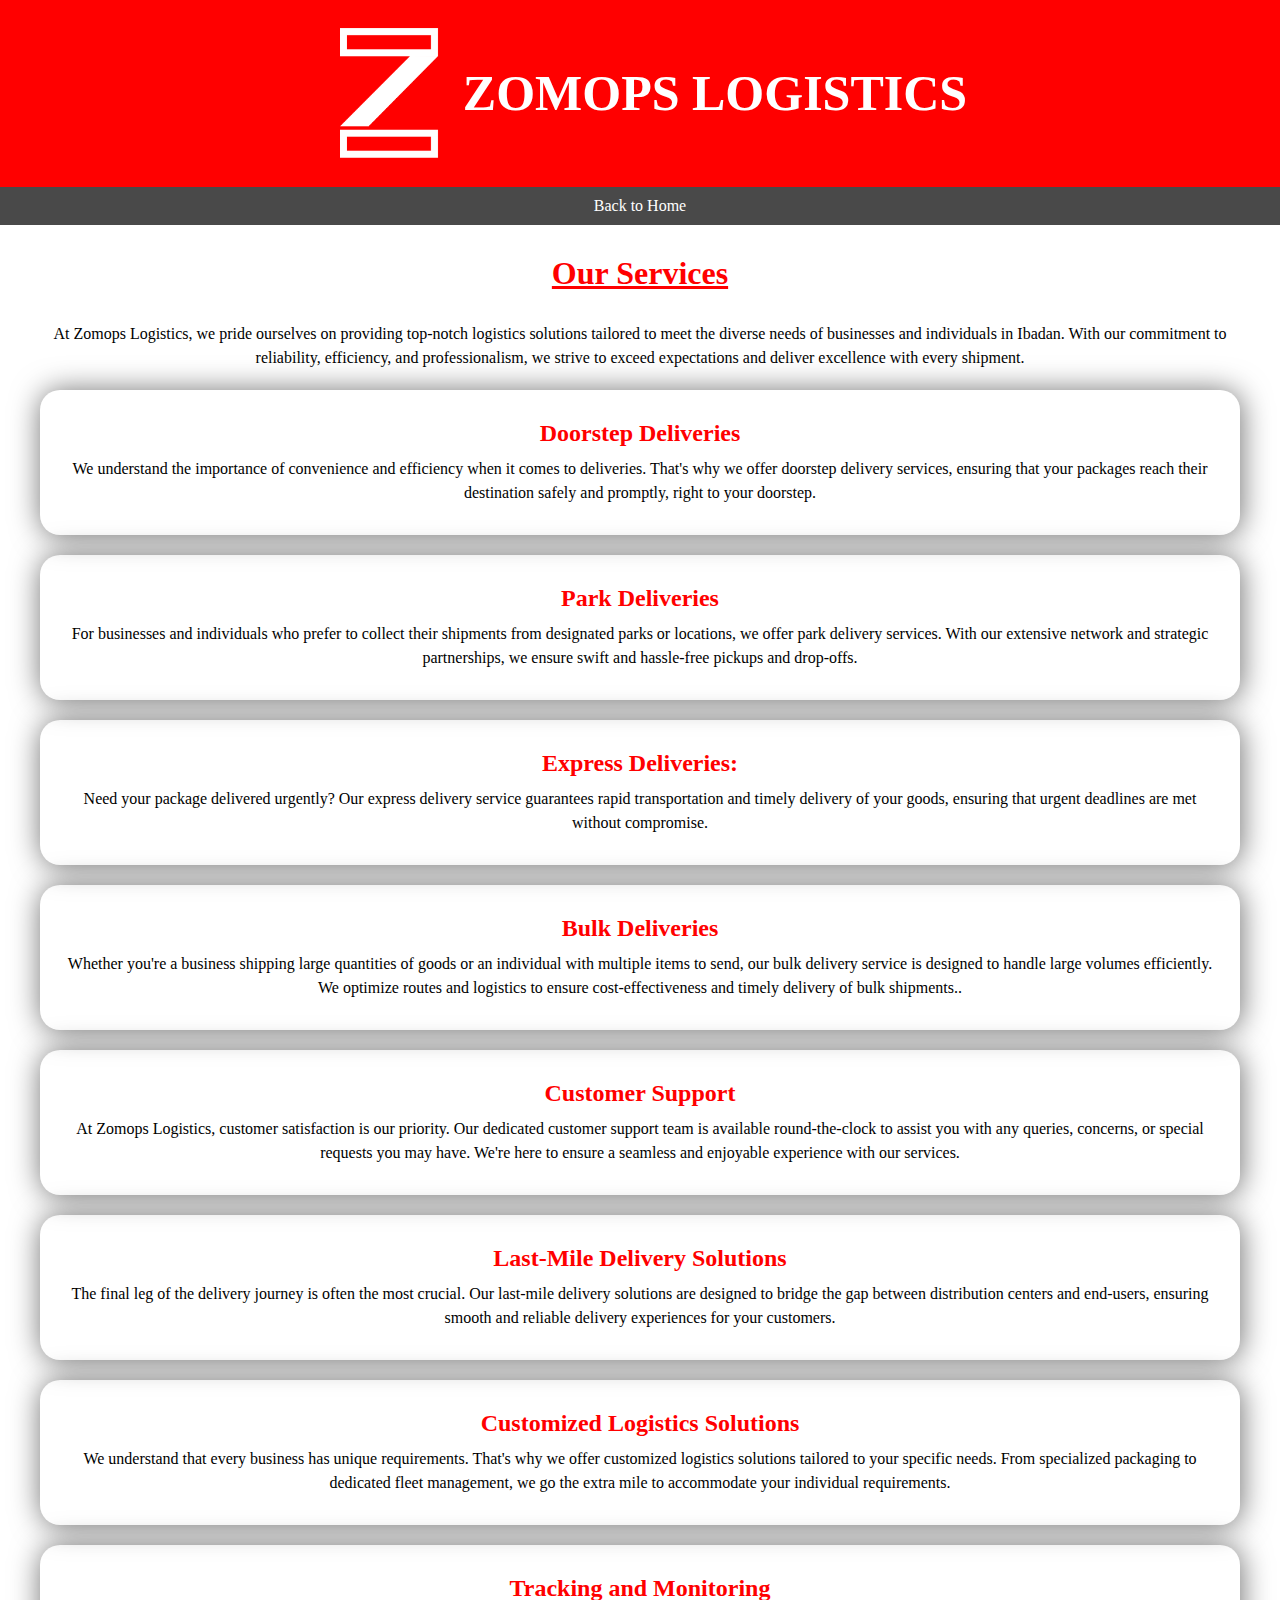
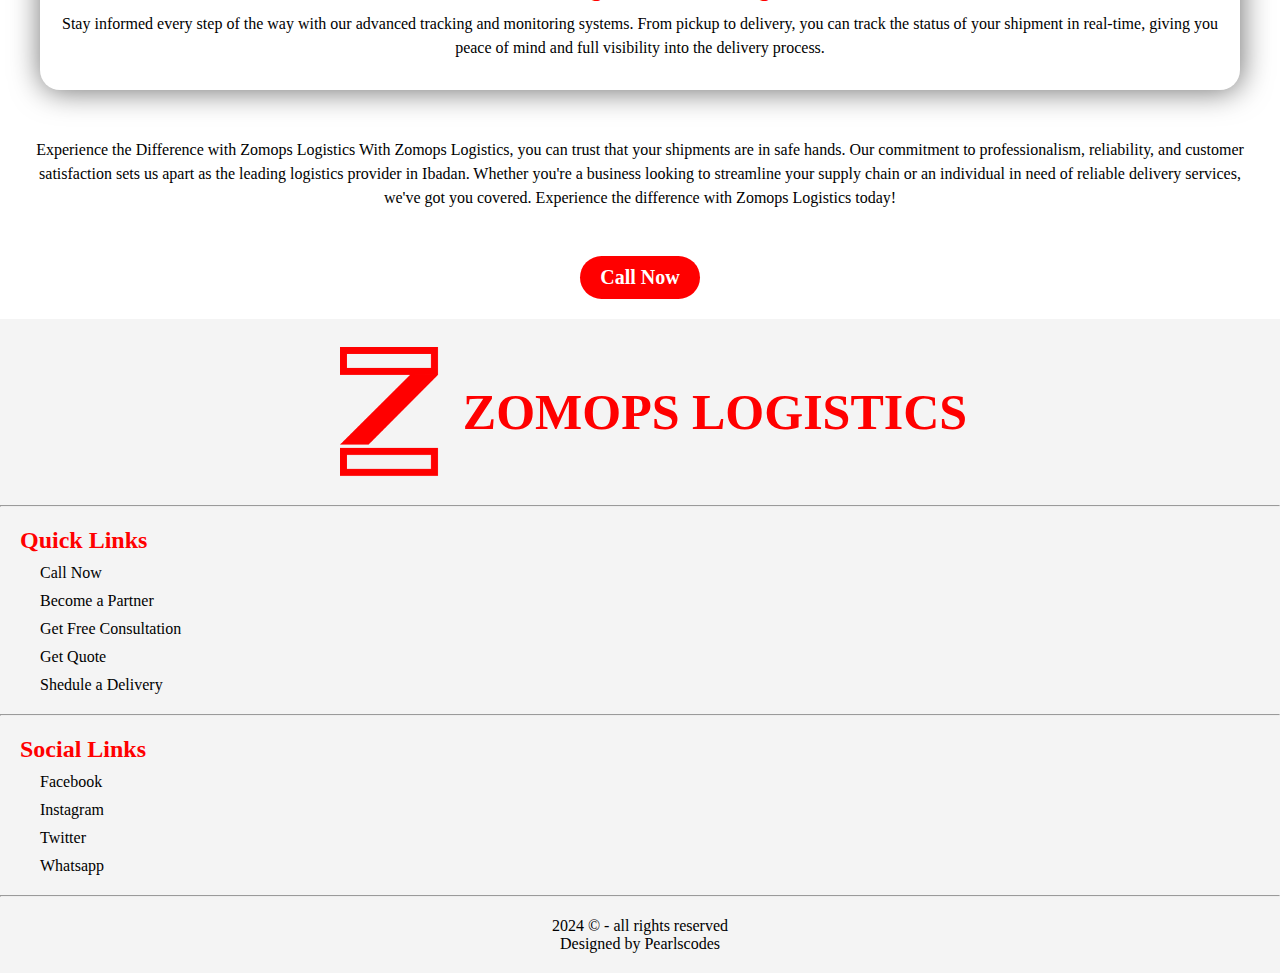
<file: services.html>
<!DOCTYPE html>
<html lang="en">
  <head>
    <meta charset="UTF-8" />
    <meta name="viewport" content="width=device-width, initial-scale=1.0" />
    <title>ZOMOPS LOGISTICS</title>
    <link rel="stylesheet" href="style.css" />
    <link rel="icon" href="RED LOGO.png" />
  </head>
  <body>
    <header>
      <img class="logo" src="White LoGO.png" alt="" />
      <h1 class="title">ZOMOPS LOGISTICS</h1>
    </header>

    <nav class="navbar">
      <a href="index.html">Back to Home</a>
     
    </nav>

    <main class="ara">
      <h1>Our Services</h1>
      <p>
        At Zomops Logistics, we pride ourselves on providing top-notch logistics
        solutions tailored to meet the diverse needs of businesses and
        individuals in Ibadan. With our commitment to reliability, efficiency,
        and professionalism, we strive to exceed expectations and deliver
        excellence with every shipment.
      </p>
      

        <div class="serve">
          <h2>Doorstep Deliveries</h2>
          <p>
            We understand the importance of convenience and efficiency when it
            comes to deliveries. That's why we offer doorstep delivery services,
            ensuring that your packages reach their destination safely and
            promptly, right to your doorstep.
          </p>
        </div>

        <div class="serve">
          <h2>Park Deliveries</h2>
          <p>
            For businesses and individuals who prefer to collect their shipments
            from designated parks or locations, we offer park delivery services.
            With our extensive network and strategic partnerships, we ensure
            swift and hassle-free pickups and drop-offs.
          </p>
        </div>

        <div class="serve">
          <h2>Express Deliveries:</h2>
          <p>
            Need your package delivered urgently? Our express delivery service
            guarantees rapid transportation and timely delivery of your goods,
            ensuring that urgent deadlines are met without compromise.
          </p>
        </div>

        <div class="serve">
          <h2>Bulk Deliveries</h2>
          <p>
            Whether you're a business shipping large quantities of goods or an
            individual with multiple items to send, our bulk delivery service is
            designed to handle large volumes efficiently. We optimize routes and
            logistics to ensure cost-effectiveness and timely delivery of bulk
            shipments..
          </p>
        </div>

        <div class="serve">
          <h2>Customer Support</h2>
          <p>
            At Zomops Logistics, customer satisfaction is our priority. Our
            dedicated customer support team is available round-the-clock to
            assist you with any queries, concerns, or special requests you may
            have. We're here to ensure a seamless and enjoyable experience with
            our services.
          </p>
        </div>

        <div class="serve">
          <h2>Last-Mile Delivery Solutions</h2>
          <p>
            The final leg of the delivery journey is often the most crucial. Our
            last-mile delivery solutions are designed to bridge the gap between
            distribution centers and end-users, ensuring smooth and reliable
            delivery experiences for your customers.
          </p>
        </div>

        <div class="serve">
          <h2>Customized Logistics Solutions</h2>
          <p>
            We understand that every business has unique requirements. That's
            why we offer customized logistics solutions tailored to your
            specific needs. From specialized packaging to dedicated fleet
            management, we go the extra mile to accommodate your individual
            requirements.
          </p>
        </div>

        <div class="serve">
          <h2>Tracking and Monitoring</h2>
          <p>
            Stay informed every step of the way with our advanced tracking and
            monitoring systems. From pickup to delivery, you can track the
            status of your shipment in real-time, giving you peace of mind and
            full visibility into the delivery process.
          </p>
        </div>
<br>
        <p>
          Experience the Difference with Zomops Logistics With Zomops Logistics,
          you can trust that your shipments are in safe hands. Our commitment to
          professionalism, reliability, and customer satisfaction sets us apart
          as the leading logistics provider in Ibadan. Whether you're a business
          looking to streamline your supply chain or an individual in need of
          reliable delivery services, we've got you covered. Experience the
          difference with Zomops Logistics today!
        </p>
      </div>
<br>
<br>
      <a href="tel:+23490244489007"><button>Call Now</button></a>
    </main>

    <footer>
      <div class="footlog">
        <img class="logo2" src="RED LOGO.png" alt="" />
        <h1 class="title2">ZOMOPS LOGISTICS</h1>
      </div>

      <hr />

      <div class="footsec">
        <h2>Quick Links</h2>
        <a href="tel:+2349024489007">Call Now</a>
        <a href="bap.html">Become a Partner</a>
        <a href="gfc.html">Get Free Consultation</a>
        <a href="gaq.html">Get Quote</a>
        <a href="sad.html">Shedule a Delivery</a>
      </div>

      <hr />
      <div class="footsec">
        <h2>Social Links</h2>
        <a
          href="https://www.facebook.com/profile.php?id=61550708126141&mibextid=ZbWKwL"
          >Facebook</a
        >
        <a
          href="https://www.instagram.com/zomopslogistics?igsh=MTV6ZDZrMHk1ZWdpNQ=="
          >Instagram</a
        >
        <a href="https://x.com/zomopslogistics?s=20">Twitter</a>
        <a href="whatsapp://send?phone=+2349024489007">Whatsapp</a>
      </div>

      <hr />

      <p>
        2024 &copy; - all rights reserved
        <br />
        Designed by Pearlscodes
      </p>
    </footer>
  </body>
</html>
</file>
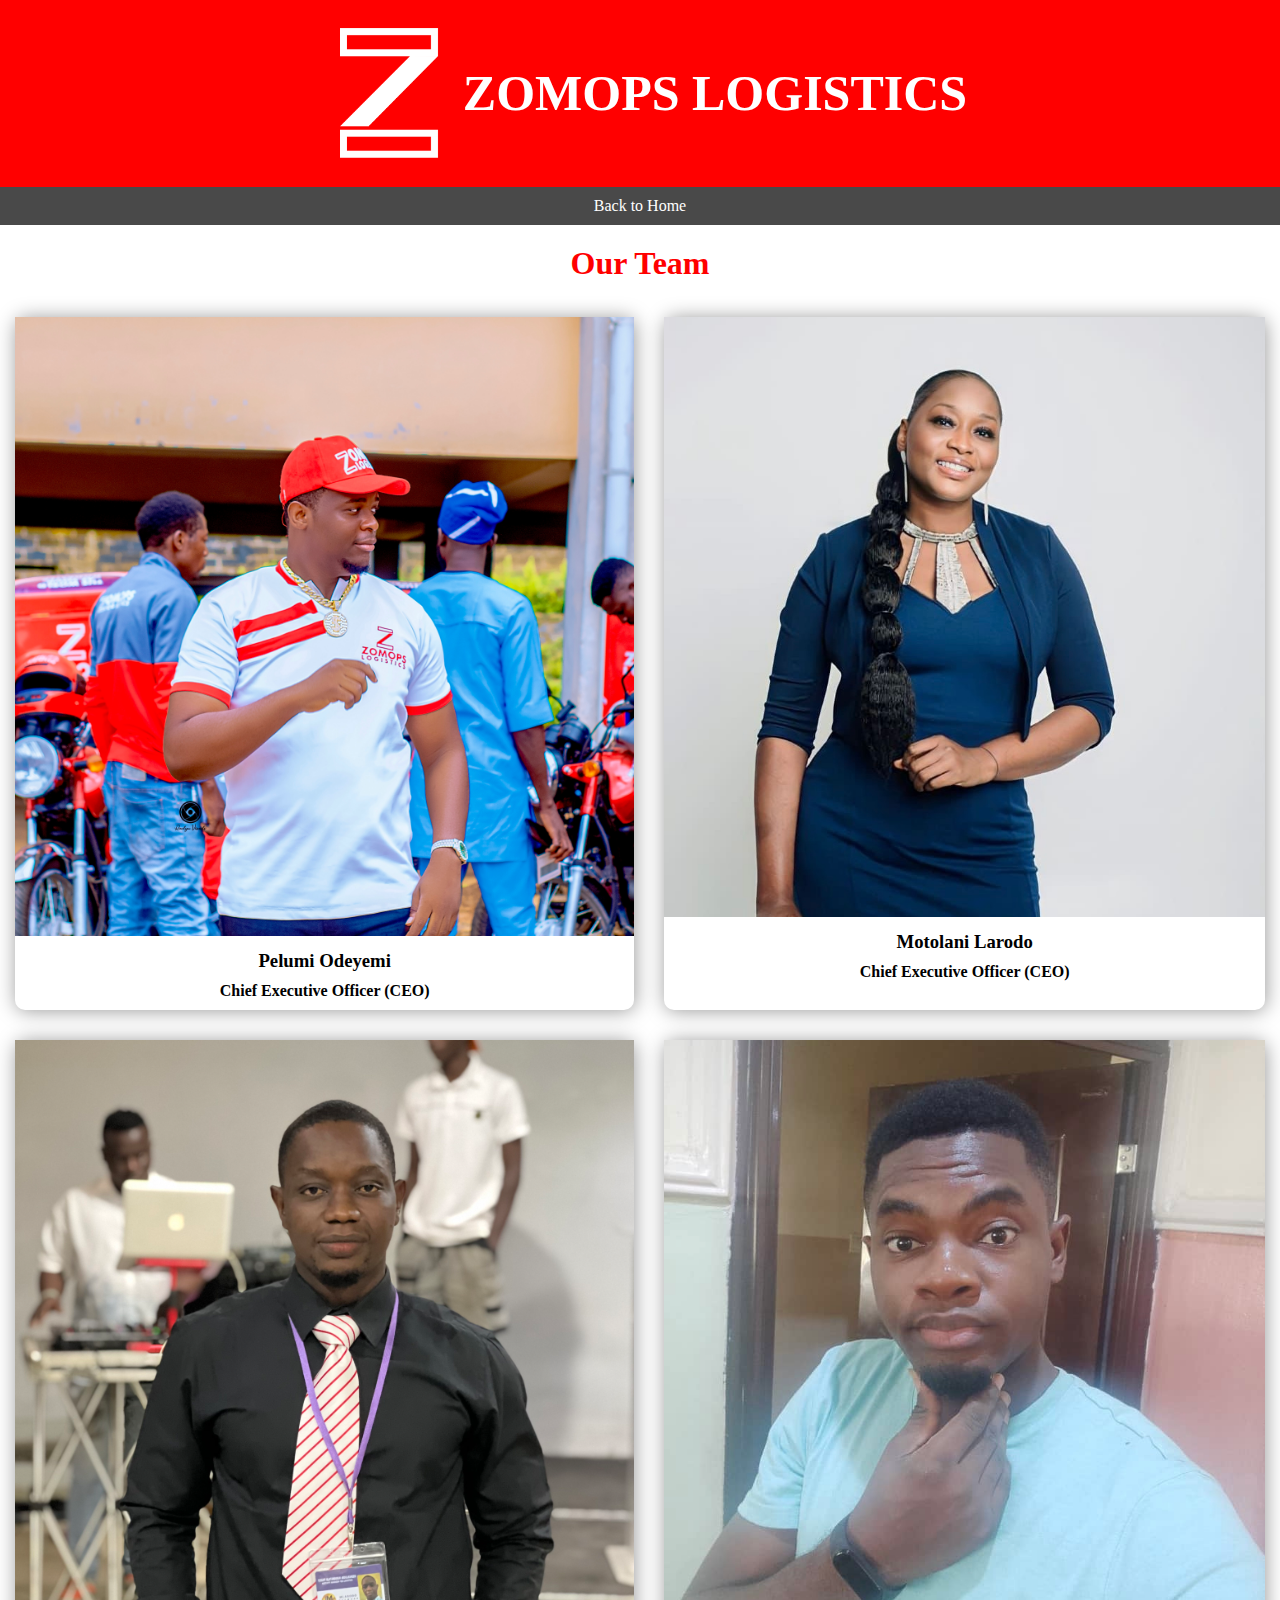
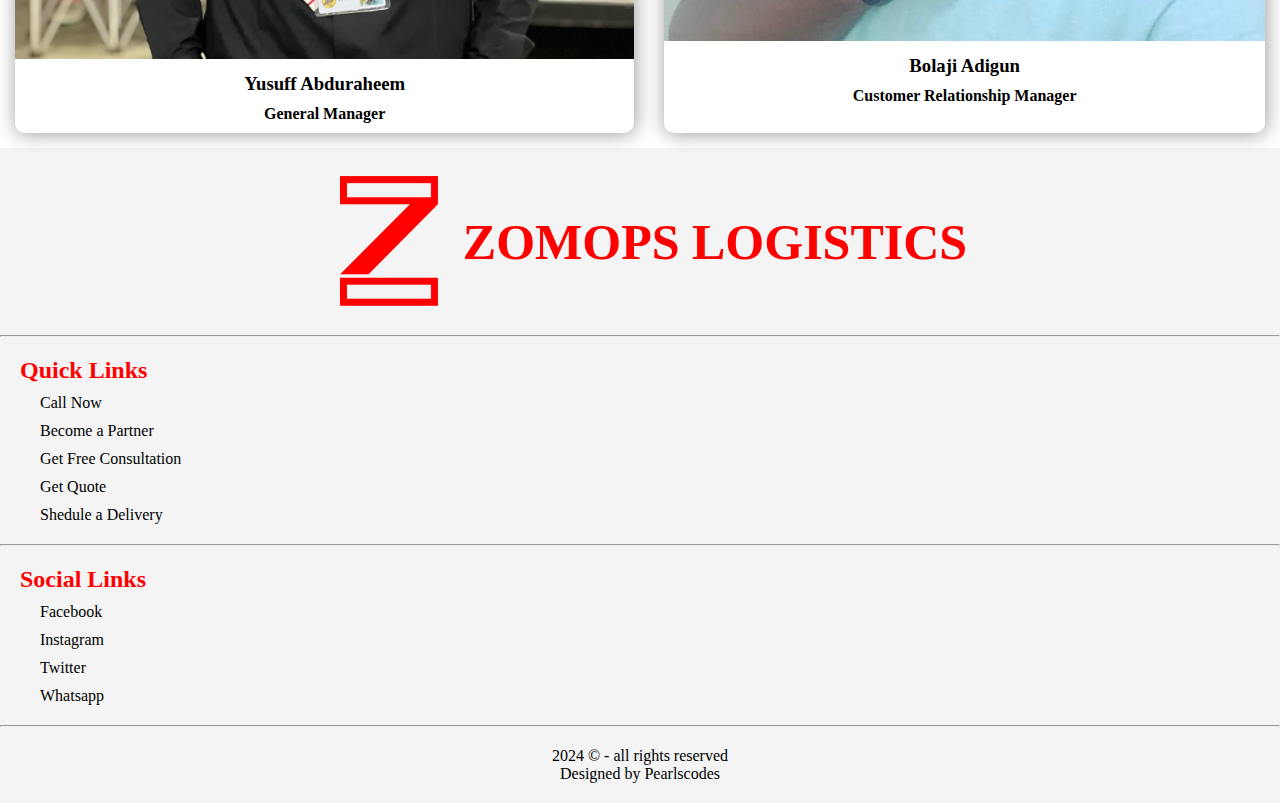
<file: team.html>
<!DOCTYPE html>
<html lang="en">
  <head>
    <meta charset="UTF-8" />
    <meta name="viewport" content="width=device-width, initial-scale=1.0" />
    <title>ZOMOPS LOGISTICS</title>
    <link rel="stylesheet" href="style.css" />
    <link rel="icon" href="RED LOGO.png" />
  </head>
  <body>
    <header>
      <img class="logo" src="White LoGO.png" alt="" />
      <h1 class="title">ZOMOPS LOGISTICS</h1>
    </header>

    <nav class="navbar">
      <a href="index.html">Back to Home</a>
    </nav>

    <h1 style="color: red; text-align: center; margin: 20px">Our Team</h1>

    <div class="teamcontainer">
      <div class="team">
        <img src="ceo.jpg" alt="Picture of CEO" />
        <h3>Pelumi Odeyemi</h3>
        <h4>Chief Executive Officer (CEO)</h4>
      </div>

      <div class="team">
        <img src="motolani.jpg" alt="Picture of CEO" />
        <h3>Motolani Larodo</h3>
        <h4>Chief Executive Officer (CEO)</h4>
      </div>

      <div class="team">
        <img src="yusuf.jpg" alt="Picture of GM" />
        <h3>Yusuff Abduraheem</h3>
        <h4>General Manager</h4>
      </div>

      <div class="team">
        <img src="kabiru.jpg" alt="picture of CRM" />
        <h3>Bolaji Adigun</h3>
        <h4>Customer Relationship Manager</h4>
      </div>
    </div>

    <footer>
      <div class="footlog">
        <img class="logo2" src="RED LOGO.png" alt="" />
        <h1 class="title2">ZOMOPS LOGISTICS</h1>
      </div>

      <hr />

      <div class="footsec">
        <h2>Quick Links</h2>
        <a href="tel:+2349024489007">Call Now</a>
        <a href="bap.html">Become a Partner</a>
        <a href="gfc.html">Get Free Consultation</a>
        <a href="gaq.html">Get Quote</a>
        <a href="sad.html">Shedule a Delivery</a>
      </div>

      <hr />
      <div class="footsec">
        <h2>Social Links</h2>
        <a
          href="https://www.facebook.com/profile.php?id=61550708126141&mibextid=ZbWKwL"
          >Facebook</a
        >
        <a
          href="https://www.instagram.com/zomopslogistics?igsh=MTV6ZDZrMHk1ZWdpNQ=="
          >Instagram</a
        >
        <a href="https://x.com/zomopslogistics?s=20">Twitter</a>
        <a href="whatsapp://send?phone=+2349024489007">Whatsapp</a>
      </div>

      <hr />

      <p>
        2024 &copy; - all rights reserved
        <br />
        Designed by Pearlscodes
      </p>
    </footer>
  </body>
</html>
</file>
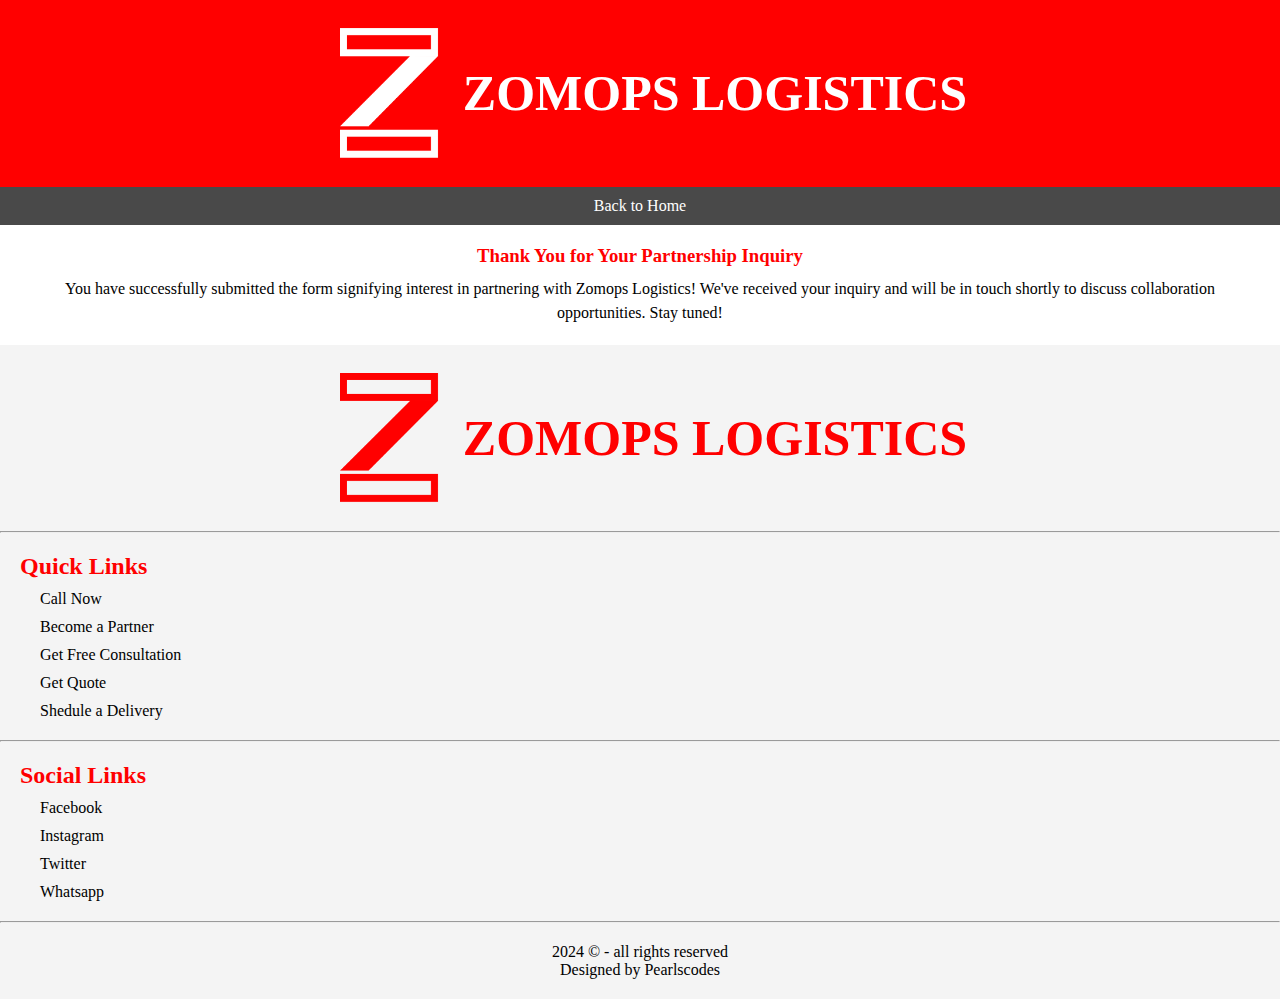
<file: thankyou.html>
<!DOCTYPE html>
<html lang="en">
  <head>
    <meta charset="UTF-8" />
    <meta name="viewport" content="width=device-width, initial-scale=1.0" />
    <title>ZOMOPS LOGISTICS</title>
    <link rel="stylesheet" href="style.css" />
    <link rel="icon" href="RED LOGO.png" />
  </head>
  <body>
    <header>
      <img class="logo" src="White LoGO.png" alt="" />
      <h1 class="title">ZOMOPS LOGISTICS</h1>
    </header>

    <nav class="navbar">
      <a href="index.html">Back to Home</a>
    </nav>

    <main class="ara">
      <h3>Thank You for Your Partnership Inquiry</h3>
      <p>
        You have successfully submitted the form signifying interest in
        partnering with Zomops Logistics! We've received your inquiry and will
        be in touch shortly to discuss collaboration opportunities. Stay tuned!
      </p>
    </main>

    <footer>
      <div class="footlog">
        <img class="logo2" src="RED LOGO.png" alt="" />
        <h1 class="title2">ZOMOPS LOGISTICS</h1>
      </div>

      <hr />

      <div class="footsec">
        <h2>Quick Links</h2>
        <a href="tel:+2349024489007">Call Now</a>
        <a href="bap.html">Become a Partner</a>
        <a href="gfc.html">Get Free Consultation</a>
        <a href="gaq.html">Get Quote</a>
        <a href="sad.html">Shedule a Delivery</a>
      </div>

      <hr />
      <div class="footsec">
        <h2>Social Links</h2>
        <a
          href="https://www.facebook.com/profile.php?id=61550708126141&mibextid=ZbWKwL"
          >Facebook</a
        >
        <a
          href="https://www.instagram.com/zomopslogistics?igsh=MTV6ZDZrMHk1ZWdpNQ=="
          >Instagram</a
        >
        <a href="https://x.com/zomopslogistics?s=20">Twitter</a>
        <a href="whatsapp://send?phone=+2349024489007">Whatsapp</a>
      </div>

      <hr />

      <p>
        2024 &copy; - all rights reserved
        <br />
        Designed by Pearlscodes
      </p>
    </footer>
  </body>
</html>
</file>
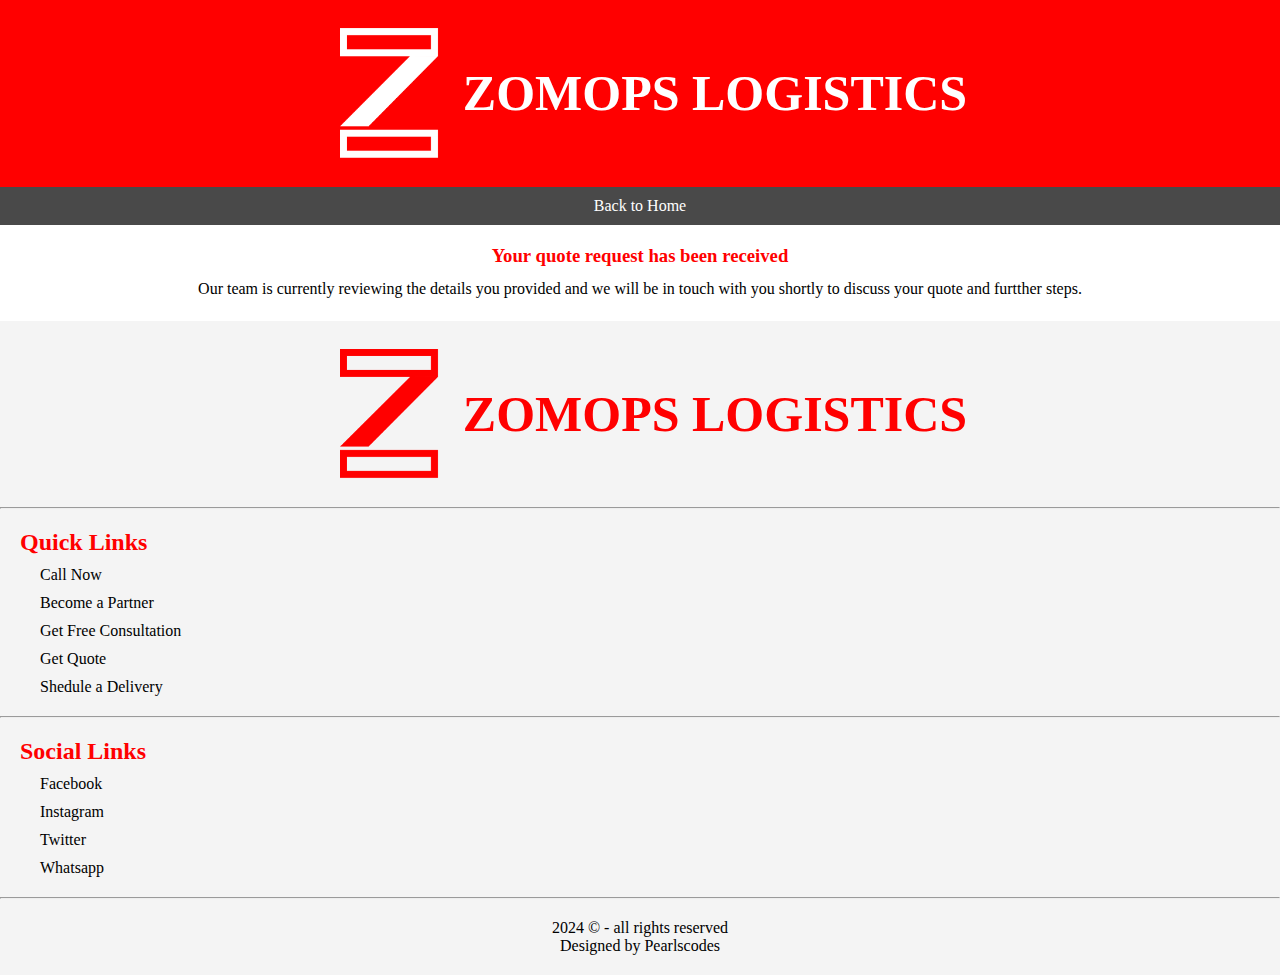
<file: thankyou2.html>
<!DOCTYPE html>
<html lang="en">
  <head>
    <meta charset="UTF-8" />
    <meta name="viewport" content="width=device-width, initial-scale=1.0" />
    <title>ZOMOPS LOGISTICS</title>
    <link rel="stylesheet" href="style.css" />
    <link rel="icon" href="RED LOGO.png" />
  </head>
  <body>
    <header>
      <img class="logo" src="White LoGO.png" alt="" />
      <h1 class="title">ZOMOPS LOGISTICS</h1>
    </header>

    <nav class="navbar">
      <a href="index.html">Back to Home</a>
    </nav>

    <main class="ara">
      <h3>Your quote request has been received</h3>
      <p>
        Our team is currently reviewing the details you provided and we will be
        in touch with you shortly to discuss your quote and furtther steps.
      </p>
    </main>

    <footer>
      <div class="footlog">
        <img class="logo2" src="RED LOGO.png" alt="" />
        <h1 class="title2">ZOMOPS LOGISTICS</h1>
      </div>

      <hr />

      <div class="footsec">
        <h2>Quick Links</h2>
        <a href="tel:+2349024489007">Call Now</a>
        <a href="bap.html">Become a Partner</a>
        <a href="gfc.html">Get Free Consultation</a>
        <a href="gaq.html">Get Quote</a>
        <a href="sad.html">Shedule a Delivery</a>
      </div>

      <hr />
      <div class="footsec">
        <h2>Social Links</h2>
        <a
          href="https://www.facebook.com/profile.php?id=61550708126141&mibextid=ZbWKwL"
          >Facebook</a
        >
        <a
          href="https://www.instagram.com/zomopslogistics?igsh=MTV6ZDZrMHk1ZWdpNQ=="
          >Instagram</a
        >
        <a href="https://x.com/zomopslogistics?s=20">Twitter</a>
        <a href="whatsapp://send?phone=+2349024489007">Whatsapp</a>
      </div>

      <hr />

      <p>
        2024 &copy; - all rights reserved
        <br />
        Designed by Pearlscodes
      </p>
    </footer>
  </body>
</html>
</file>
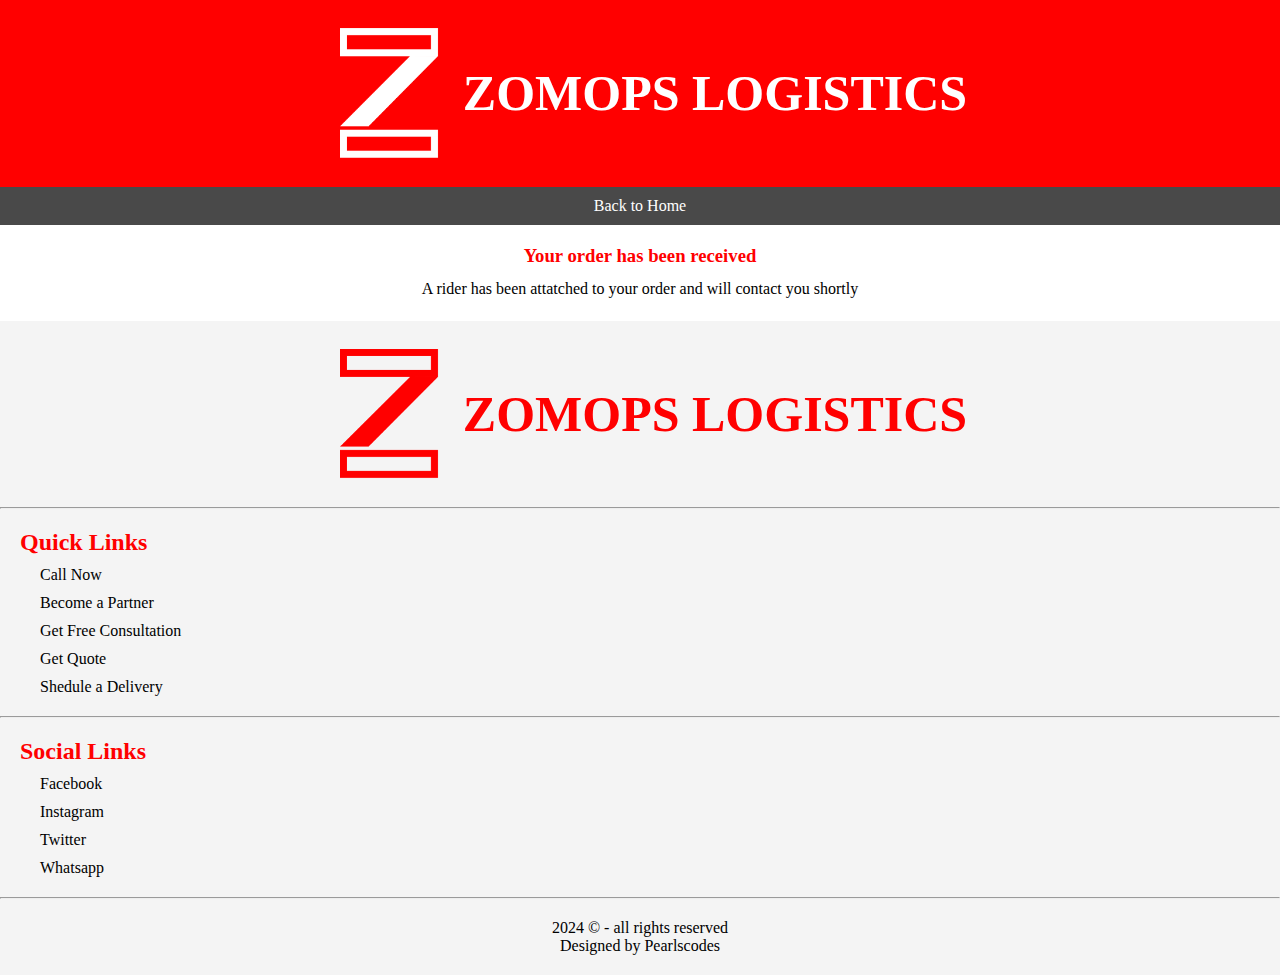
<file: thankyou3.html>
<!DOCTYPE html>
<html lang="en">
  <head>
    <meta charset="UTF-8" />
    <meta name="viewport" content="width=device-width, initial-scale=1.0" />
    <title>ZOMOPS LOGISTICS</title>
    <link rel="stylesheet" href="style.css" />
    <link rel="icon" href="RED LOGO.png" />
  </head>
  <body>
    <header>
      <img class="logo" src="White LoGO.png" alt="" />
      <h1 class="title">ZOMOPS LOGISTICS</h1>
    </header>

    <nav class="navbar">
      <a href="index.html">Back to Home</a>
    </nav>

    <main class="ara">
      <h3>Your order has been received</h3>
      <p>
        A rider has been attatched to your order and will contact you shortly
      </p>
    </main>

    <footer>
      <div class="footlog">
        <img class="logo2" src="RED LOGO.png" alt="" />
        <h1 class="title2">ZOMOPS LOGISTICS</h1>
      </div>

      <hr />

      <div class="footsec">
        <h2>Quick Links</h2>
        <a href="tel:+2349024489007">Call Now</a>
        <a href="bap.html">Become a Partner</a>
        <a href="gfc.html">Get Free Consultation</a>
        <a href="gaq.html">Get Quote</a>
        <a href="sad.html">Shedule a Delivery</a>
      </div>

      <hr />
      <div class="footsec">
        <h2>Social Links</h2>
        <a
          href="https://www.facebook.com/profile.php?id=61550708126141&mibextid=ZbWKwL"
          >Facebook</a
        >
        <a
          href="https://www.instagram.com/zomopslogistics?igsh=MTV6ZDZrMHk1ZWdpNQ=="
          >Instagram</a
        >
        <a href="https://x.com/zomopslogistics?s=20">Twitter</a>
        <a href="whatsapp://send?phone=+2349024489007">Whatsapp</a>
      </div>

      <hr />

      <p>
        2024 &copy; - all rights reserved
        <br />
        Designed by Pearlscodes
      </p>
    </footer>
  </body>
</html>
</file>
<file: style.css>
* {
    margin: 0;
    font-family: Tahoma;
    box-sizing: border-box;
}

header {
    background-color: red;
    display: flex;
    justify-content: center;
    align-content: center;
    
    

}

.logo {
    width: 150px;
    padding: 20px;
    float: left;
    
}

.title {
    color: rgb(255, 255, 255);
    font-size: 50px;
    text-align: center;
    align-self: center;
    font-weight: 900;

   
   
}



@media screen and (max-width: 600px) {
    header {display: flex;
        flex-wrap: wrap; }
   
        .navbar {flex-direction: column;
            align-items: center;
        }
    
        .navbar a {
            width: 100%; 
            display: flex;
            justify-content: center;
            font-size: 25px;
        }

        .teamcontainer {
            grid-template-columns: auto;
           
        }

        
        }
       




.navbar {
    background-color: rgb(73, 73, 73);
    display: flex;
    justify-content: space-around;
}

.navbar a {
    color: white;
    text-decoration: none;
    padding: 10px;
    padding-left: 50px;
    padding-right: 50px;
   
}

.navbar a:hover {
    background-color: rgb(26, 26, 26);
}


.segment {
background:  linear-gradient(rgba(0, 0, 0, 0.7), rgba(0, 0, 0, 0.5)), url(general.JPG);
height: auto;
    margin: 0;
    display: flex;
    flex-direction: column;
    justify-content: center;
    background-size: cover;
    width:auto;
    height: 600px;}

    .segment h1 {
        color: white;
        font-size: 60px;
        margin: 20px;
    
    }

    .segment button {
        margin: 20px;
        background-color: red;
        border: none;
        color: white;
        padding: 5px 25px 5px 25px;
        border-radius: 20px;
        font-weight: bolder;
        border: none;
        font-size: 20px;
    }
    
    .segment button:hover {
        background-color: rgb(255, 255, 255);
        color: red;
        border: 1px solid red;

    } 

    @keyframes slideleft {
        from {transform: translateX(100%);}

    }

    .contain {
        animation-name: slideleft;
        animation-duration: 2s;
    }

    .svg-icon {
                    fill: red;;
                   width: 100px;
    }


  

    .sdd {
        display: flex;
        flex-direction: column;
        background-color: rgb(255, 255, 255);
        align-items: center;
        padding: 20px;
        text-align: center;
        box-shadow: 1px 1px 15px black;
        border-radius: 10px;
        margin-top: 20px;
        
    }

    .sdd:hover {
        background-color: rgb(255, 255, 255);
        border: 2px solid red;
    }


    .sdd p {margin: 10px;}

    .actions   {
        background-color:  rgb(255, 255, 255);
       padding: 20px;

    }

     .actions a {
        color: black;
        text-decoration: none;
    }


    .logo2 {
        width: 150px;
        padding: 20px;
        float: left;
        
    }
    
    .title2 {
        color: rgb(255, 0, 0);
        font-size: 50px;
        text-align: center;
        align-self: center;
        font-weight: 900;
    
       
       
    }

    .footlog {
        display: flex;
        flex-wrap: wrap;
        justify-content: center;
    }

    footer {
        background-color: rgb(244, 244, 244);
    }

    footer a {
        color: black;
        text-decoration: none;
        display: block;
        margin-top: 10px;
        margin-left: 20px;
    }

    footer a:hover {
        color: red;
    }

    .footsec {
        margin: 20px
    }

    .footsec h2 {
        color: red;
    
    }

    footer p {
        text-align: center;
        padding: 20px;
    }

    .ara {margin: 20px;
        text-align: center;
    }

    .ara h1, .ara h2, .ara h3 {
        color: red;
        margin-bottom: 10px;
        margin-top: 10px;
        
    }
    .ara p {
        margin-top: 10px;
        margin-bottom: 10px;
        line-height: 120%;
    }

    .ara h1{
        text-decoration: underline;
        margin-bottom: 30px;
        margin-top: 30px;
    }

    .ara img{
        width:100%
    }

    .team img {width: 100%;
}

    .team {
        
        box-shadow: 1px 1px 20px rgba(0, 0, 0, 0.4);
        background-color: white;
        width: auto;
       border-radius: 10px;
        box-sizing: border-box;
        margin: 15px;
        
    }

    .team h3, .team h4 {
        text-align: center;
        margin: 10px;
    }

    .teamcontainer {
        display: grid;
        grid-template-columns: auto
       }

       @media screen and (min-width: 600px) {
        .teamcontainer {
            display: grid;
            grid-template-columns: auto auto;

       }
        
       }

       .serve {
        box-shadow: 1px 1px 30px rgb(110, 110, 110);
        border-radius: 20px;
        margin:20px;
        padding: 20px
     
       }

       .serve p, .ara p {
        line-height: 1.5;
       }

       .ara button {
        background-color: red;
        color:white;
        border: none;
        font-size: 20px;
        border-radius: 305px;
        padding: 10px 20px 10px 20px;
        font-weight: bolder;
       } 

       .ara button:hover {
        background-color: white;
        border: 1px solid red;
        color: red;

       }


        
    

   form input, form select, form textarea {
    width: calc(100% - 20px); text-align: center; margin: 10px; padding: 10px; border-radius: 20px;
   }

   form label {
    font-weight: 700;
    
   }

   .order {background-color: red; color: white; font-size: 15px; font-weight: 700; border: none}
   .order:hover{border: 1px solid red; background-color: white; color: red; transition: 0.5s;}
</file>
